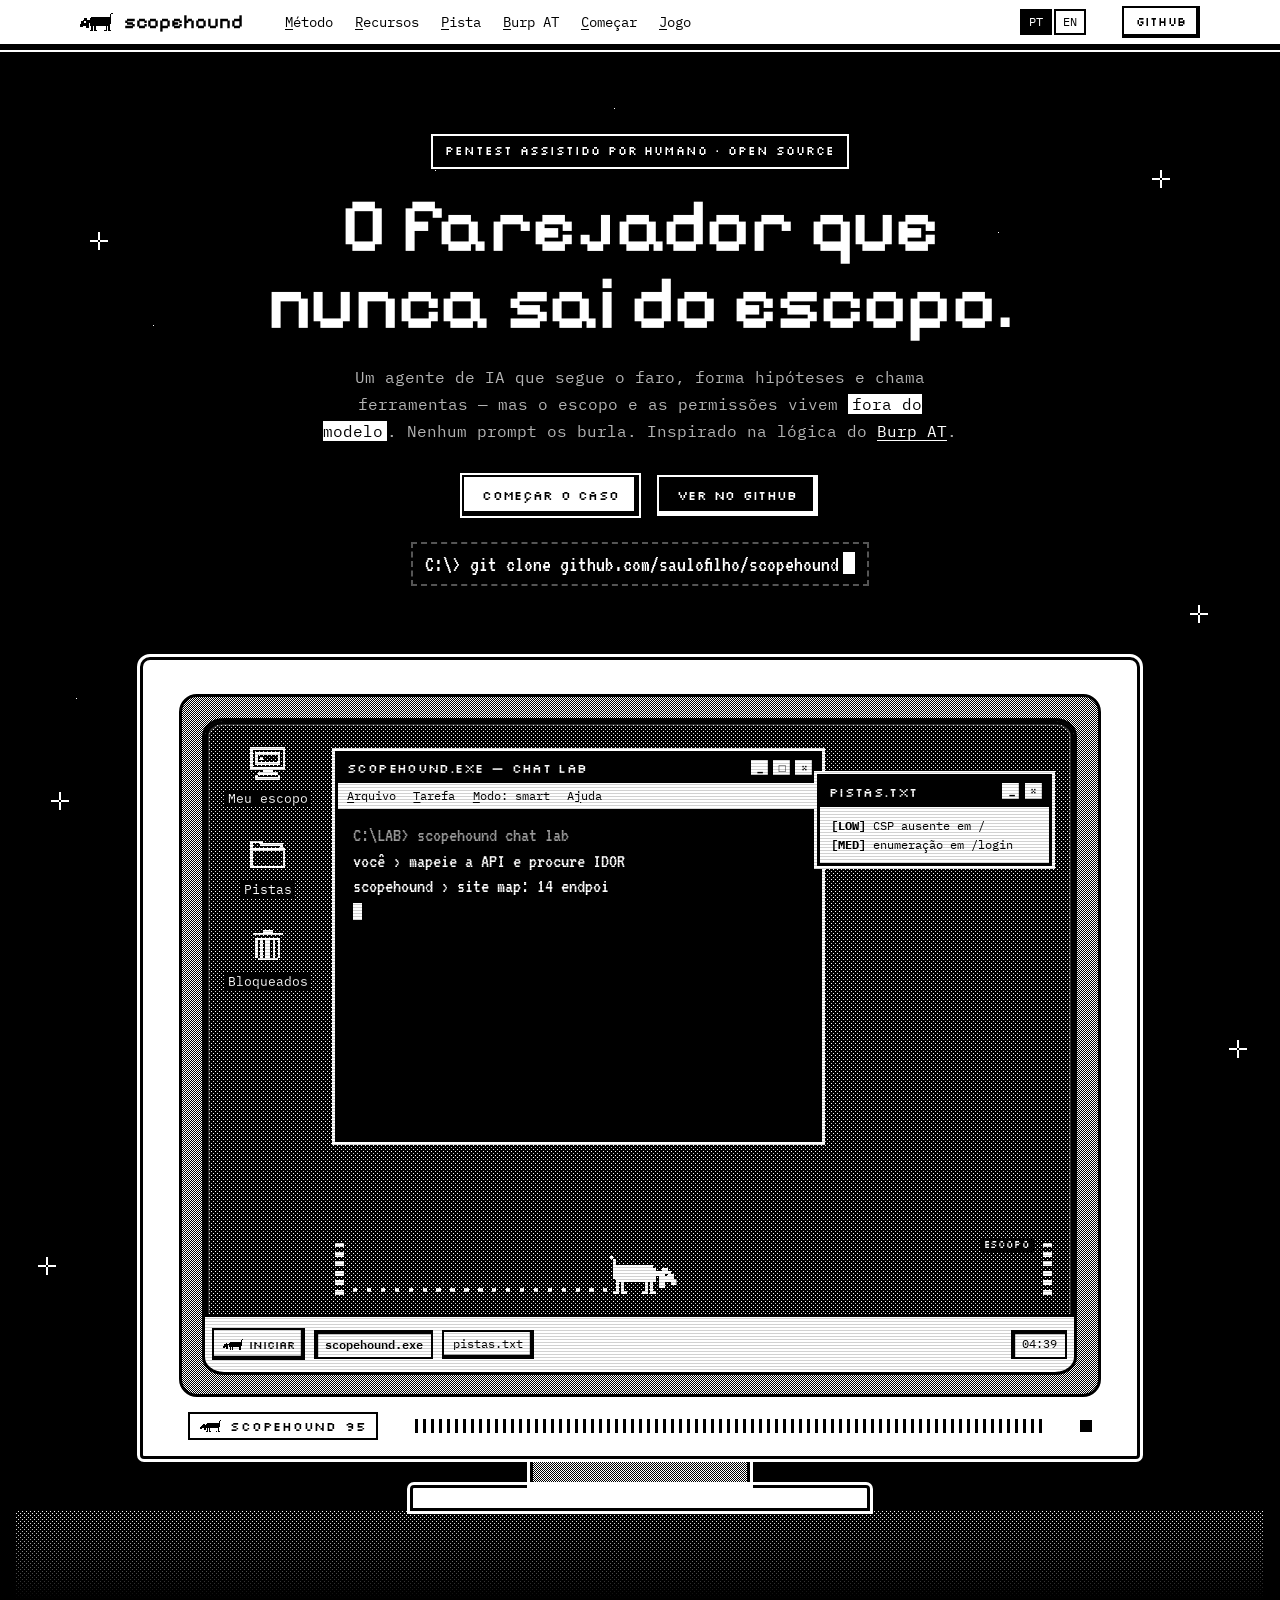
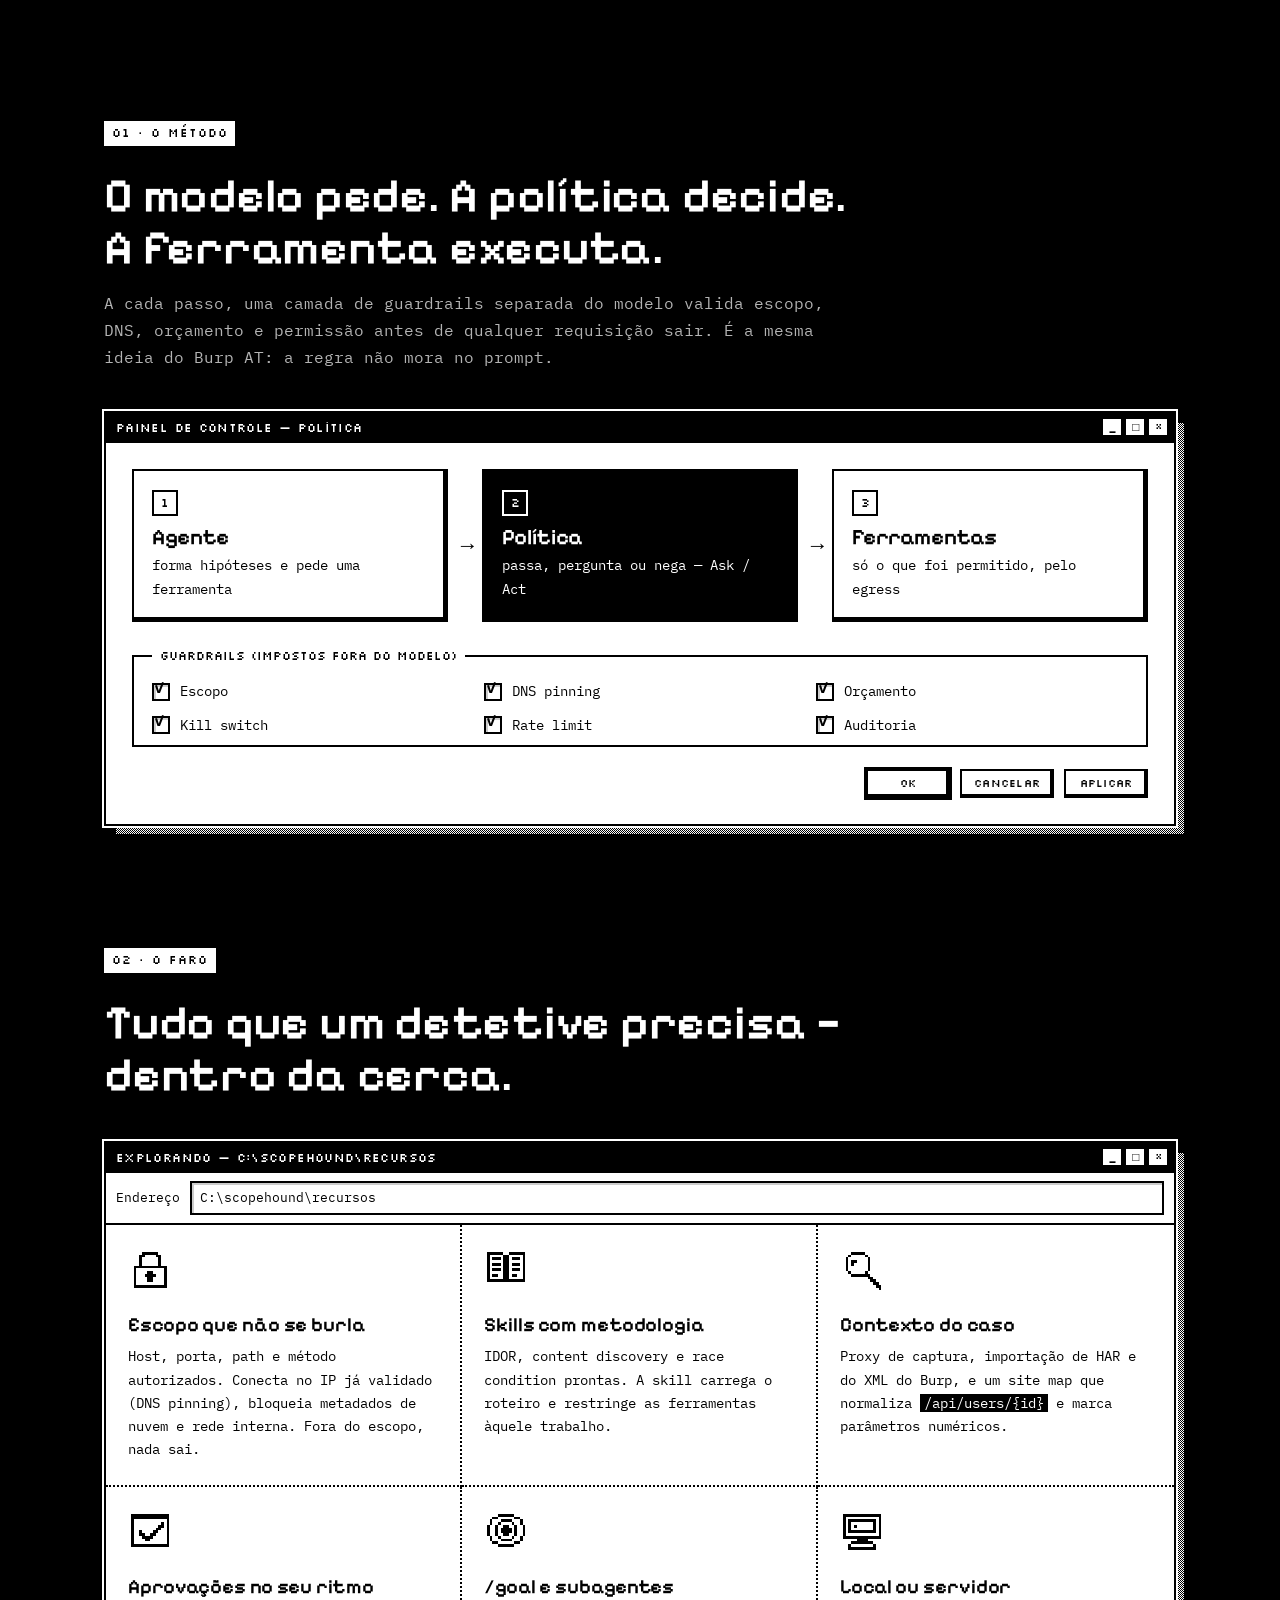
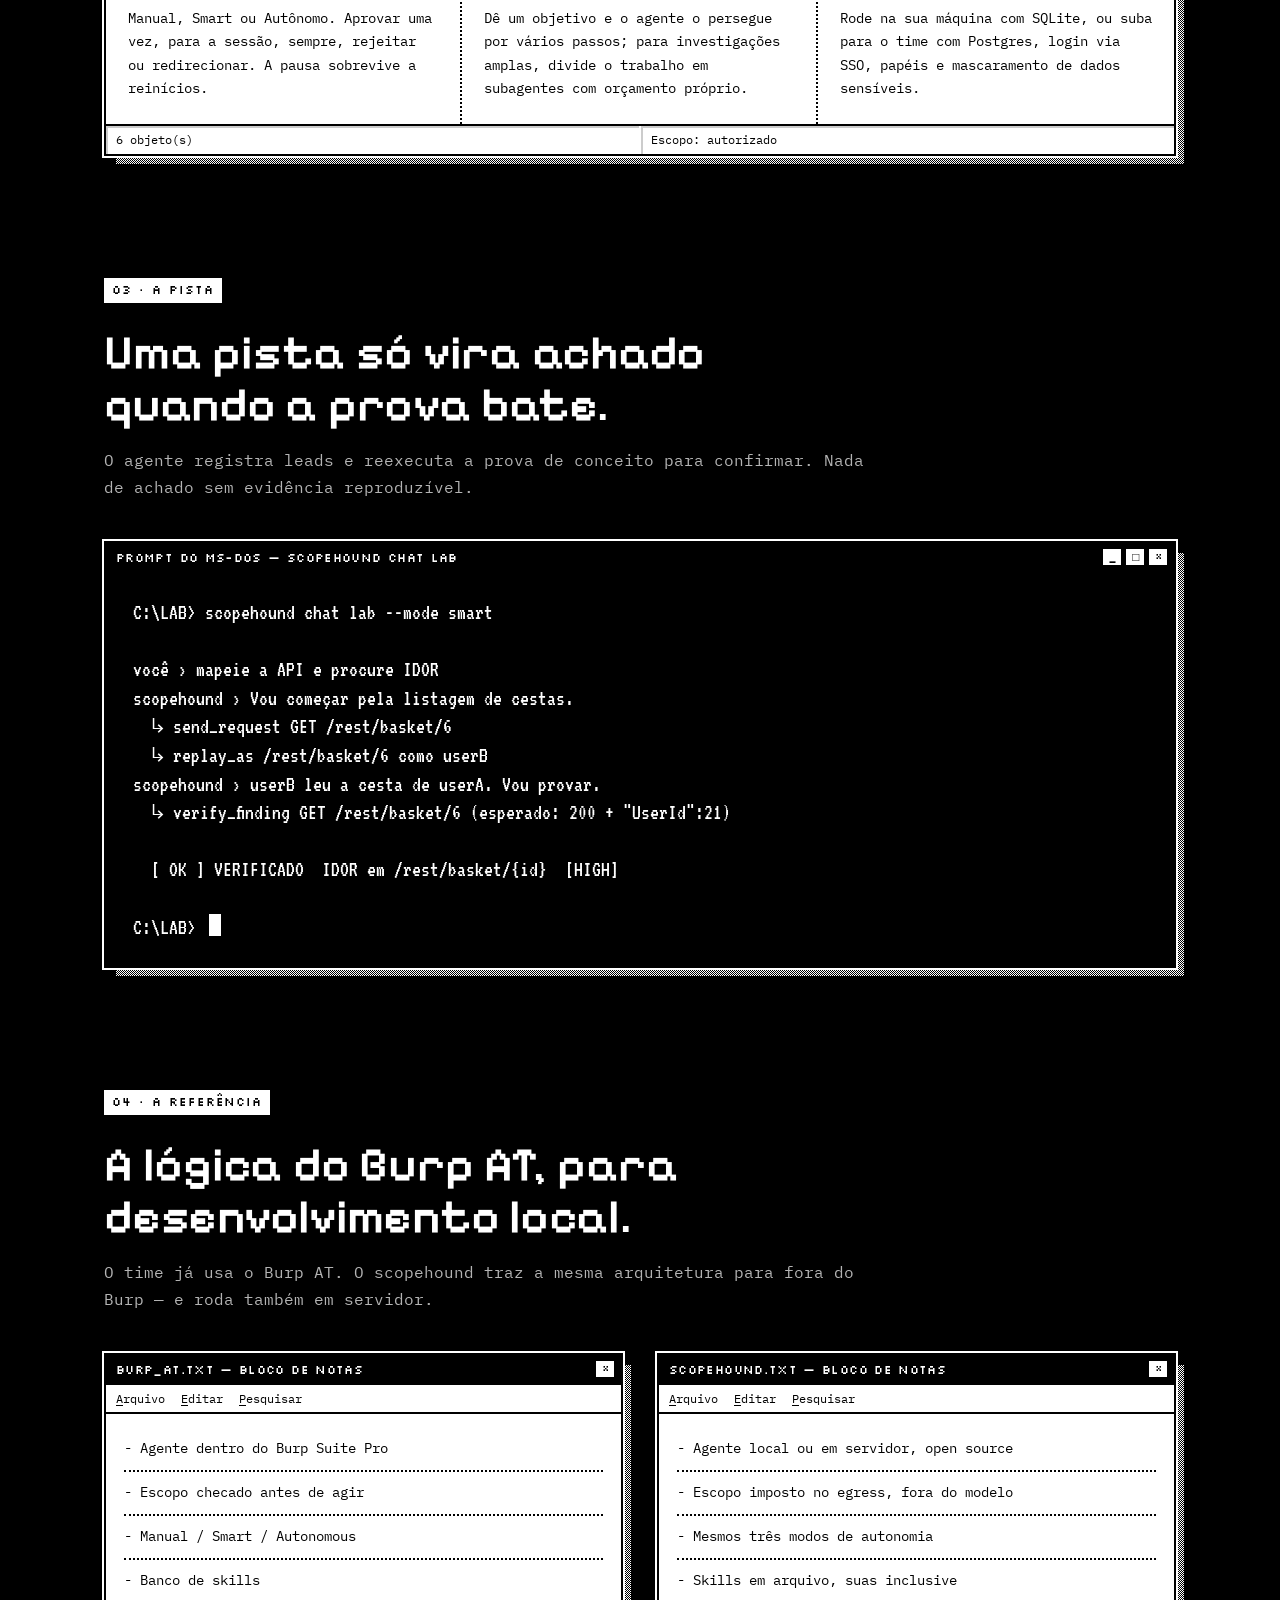
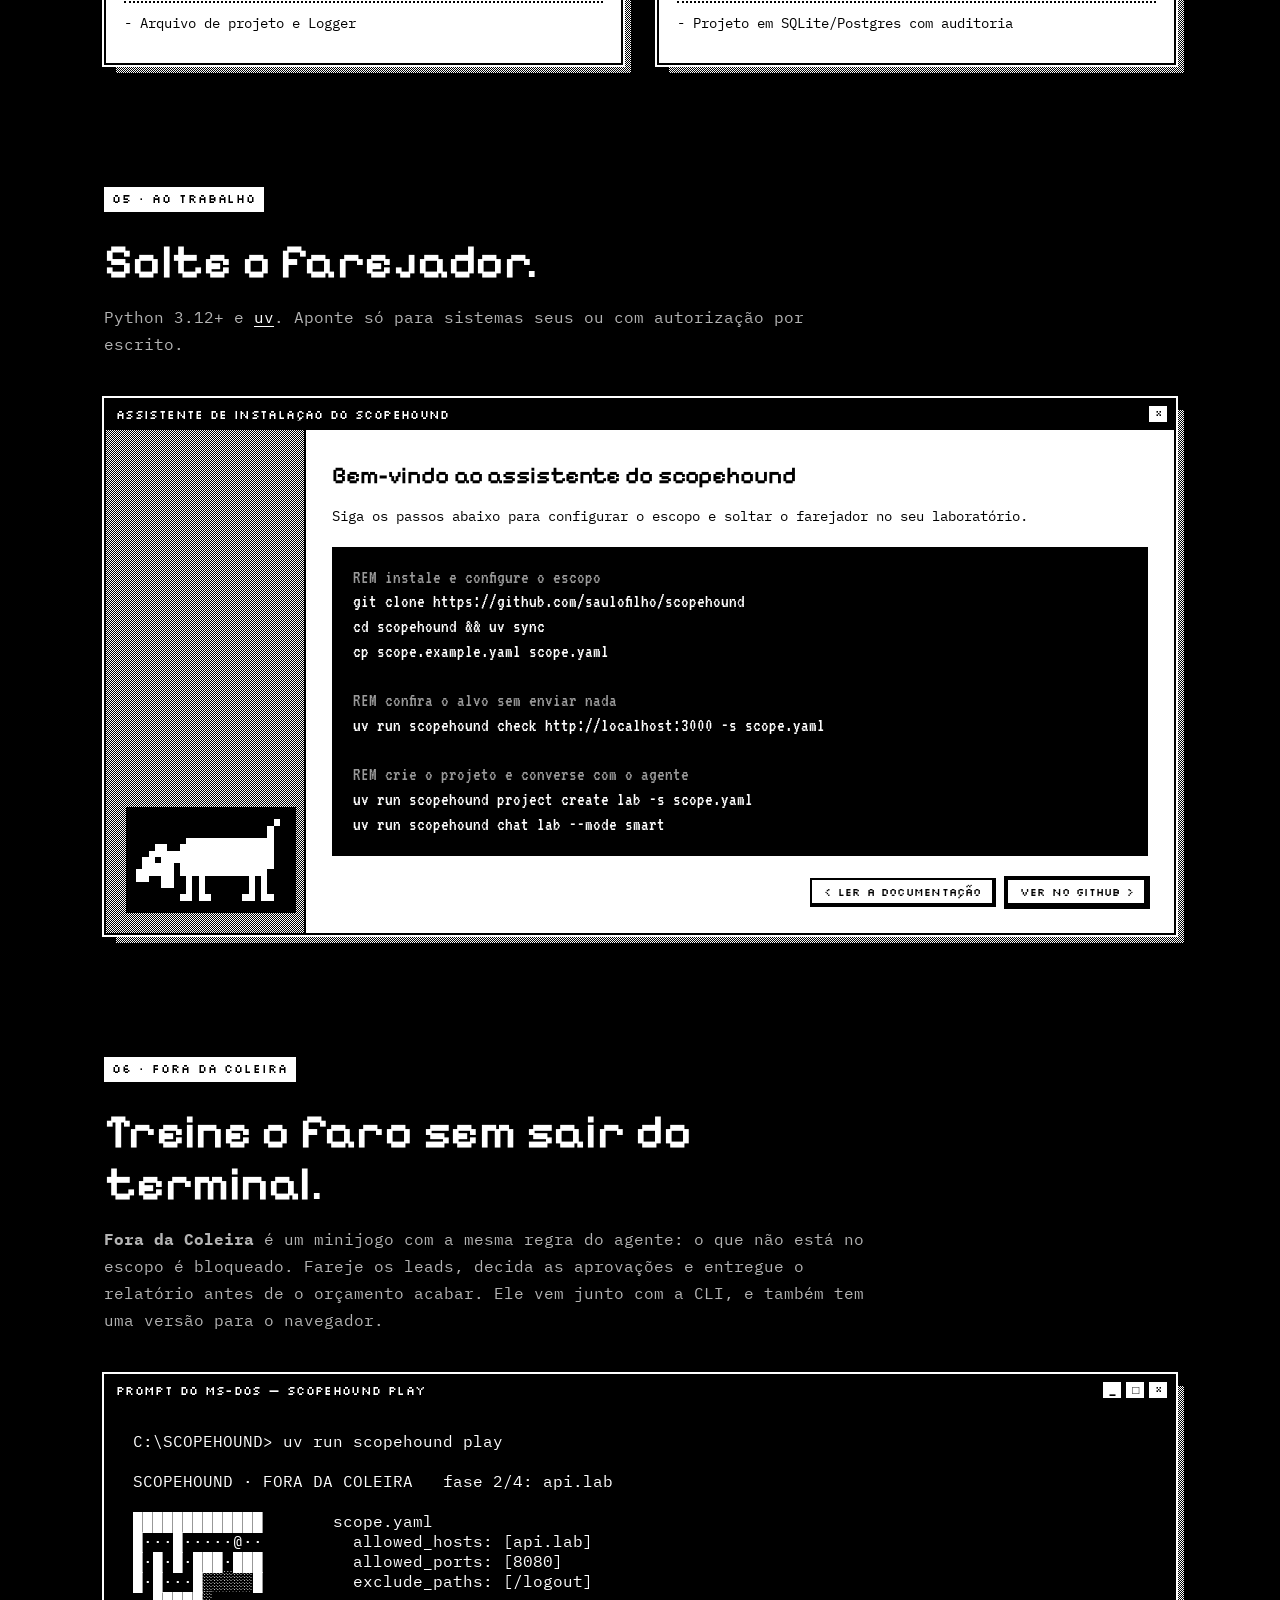
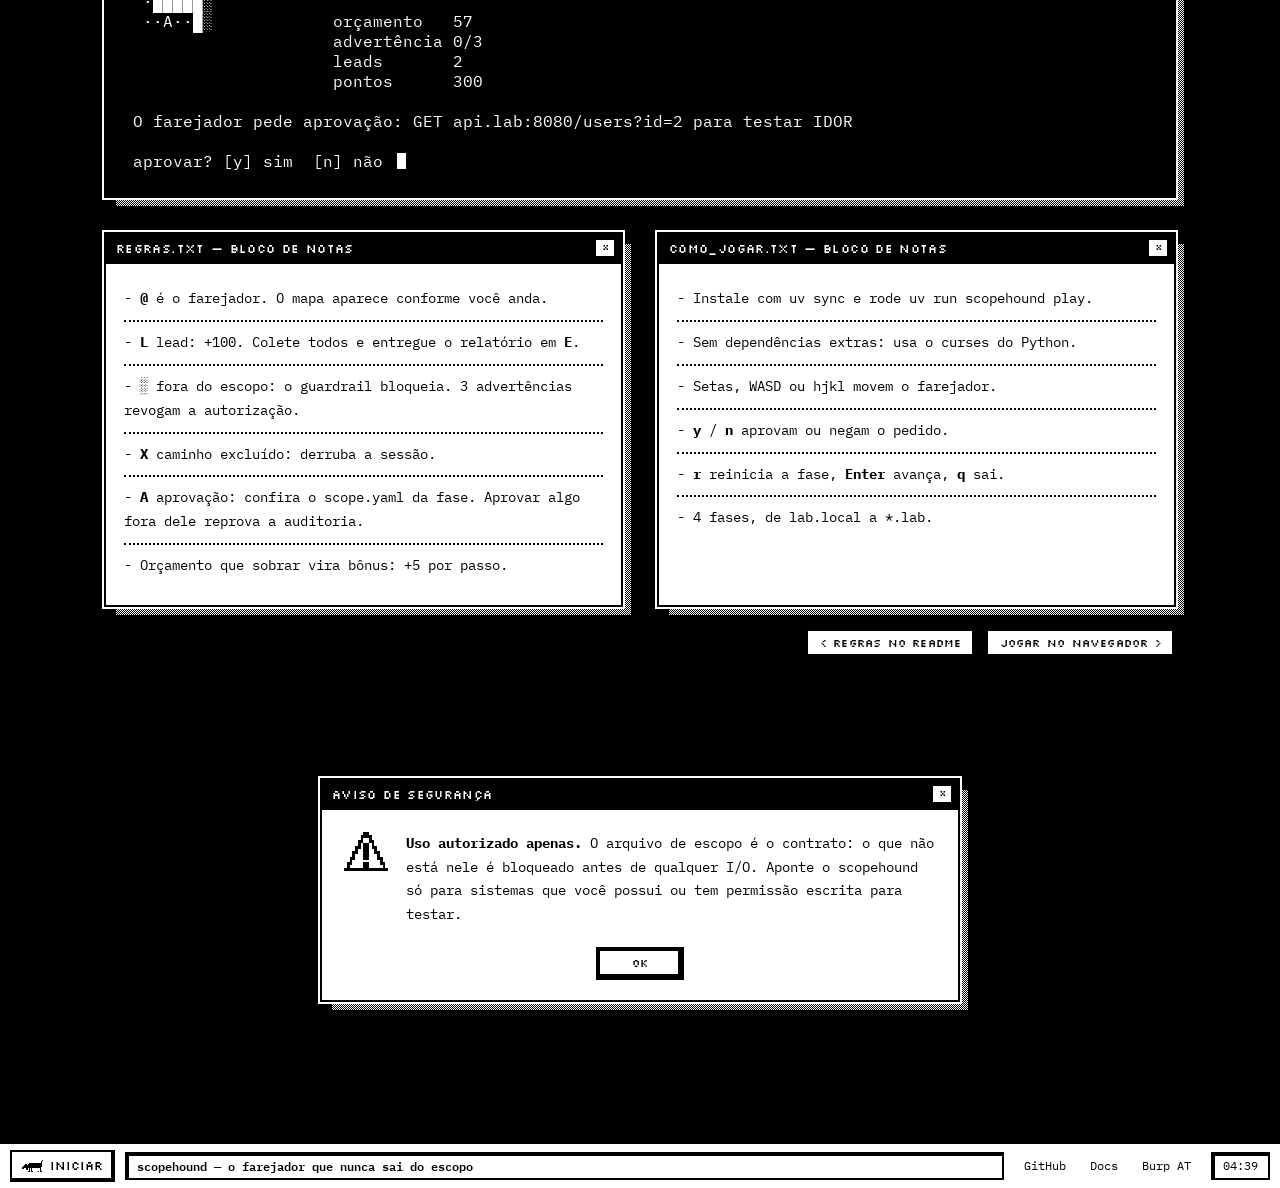
<file: docs/index.html>
<!doctype html>
<html lang="pt-BR">
<head>
<meta charset="utf-8" />
<meta name="viewport" content="width=device-width, initial-scale=1" />
<title>scopehound — o farejador que nunca sai do escopo</title>
<meta name="description" content="Agente de IA para pentest assistido por humano, inspirado na lógica do Burp AT. Escopo e permissões vivem fora do modelo — nenhum prompt os burla. Roda local ou em servidor." />
<link rel="icon" href="favicon.svg" type="image/svg+xml" />
<meta property="og:type" content="website" />
<meta property="og:title" content="scopehound — o farejador que nunca sai do escopo" />
<meta property="og:description" content="Agente de IA para pentest assistido por humano. O escopo e as permissões vivem fora do modelo." />
<meta property="og:image" content="https://saulofilho.github.io/scopehound/og.png" />
<meta property="og:url" content="https://saulofilho.github.io/scopehound/" />
<meta name="twitter:card" content="summary_large_image" />
<link rel="preconnect" href="https://fonts.googleapis.com" />
<link rel="preconnect" href="https://fonts.gstatic.com" crossorigin />
<link href="https://fonts.googleapis.com/css2?family=IBM+Plex+Mono:wght@400;500;600&family=Pixelify+Sans:wght@400;500;600;700&family=Silkscreen&family=VT323&display=swap" rel="stylesheet" />
<link rel="stylesheet" href="styles.css" />
</head>
<body>
<a class="skip" href="#conteudo">Pular para o conteúdo</a>

<header class="menubar" id="topo">
  <a class="brand" href="#topo" aria-label="scopehound, início">
    <i class="px" data-px="hound" aria-hidden="true"></i>
    <span>scopehound</span>
  </a>
  <nav aria-label="Seções">
    <a href="#metodo"><u>M</u>étodo</a>
    <a href="#recursos"><u>R</u>ecursos</a>
    <a href="#pista"><u>P</u>ista</a>
    <a href="#burp"><u>B</u>urp AT</a>
    <a href="#comecar"><u>C</u>omeçar</a>
    <a href="#jogo"><u>J</u>ogo</a>
  </nav>
  <span class="lang-switch" aria-label="Idioma">
    <strong>PT</strong><a href="en/">EN</a>
  </span>
  <a class="btn95 small" href="https://github.com/saulofilho/scopehound">GitHub</a>
</header>

<main id="conteudo">

  <section class="hero">
    <div class="stars" aria-hidden="true"></div>
    <div class="hero-copy">
      <p class="kicker">Pentest assistido por humano · open source</p>
      <h1>O farejador que nunca sai do escopo.</h1>
      <p class="lede">Um agente de IA que segue o faro, forma hipóteses e chama ferramentas — mas o escopo e as permissões vivem <mark>fora do modelo</mark>. Nenhum prompt os burla. Inspirado na lógica do <a href="https://portswigger.net/burp/burp-at">Burp AT</a>.</p>
      <div class="cta">
        <a class="btn95" href="#comecar">Começar o caso</a>
        <a class="btn95 ghost" href="https://github.com/saulofilho/scopehound">Ver no GitHub</a>
      </div>
      <code class="prompt" data-copy="git clone https://github.com/saulofilho/scopehound" tabindex="0" role="button" aria-label="Copiar comando git clone">C:\&gt; git clone github.com/saulofilho/scopehound<span class="caret"></span></code>
    </div>

    <figure class="monitor" aria-label="Ilustração: um computador antigo rodando o scopehound numa área de trabalho estilo Windows 95">
      <div class="case">
        <div class="bezel">
          <div class="screen">
            <div class="desktop">
              <ul class="icons" aria-hidden="true">
                <li><i class="px" data-px="computer"></i><span>Meu escopo</span></li>
                <li><i class="px" data-px="folder"></i><span>Pistas</span></li>
                <li><i class="px" data-px="bin"></i><span>Bloqueados</span></li>
              </ul>

              <div class="win w-main">
                <div class="title"><span>scopehound.exe — chat lab</span><b class="ctl" aria-hidden="true"><i>_</i><i>□</i><i>×</i></b></div>
                <div class="menu" aria-hidden="true"><span><u>A</u>rquivo</span><span><u>T</u>arefa</span><span><u>M</u>odo: smart</span><span>A<u>j</u>uda</span></div>
                <pre class="term" id="term" aria-live="off"></pre>
              </div>

              <div class="win w-leads">
                <div class="title"><span>pistas.txt</span><b class="ctl" aria-hidden="true"><i>_</i><i>×</i></b></div>
                <ul class="leads" id="leads">
                  <li><b>[LOW]</b> CSP ausente em /</li>
                  <li><b>[MED]</b> enumeração em /login</li>
                </ul>
              </div>

              <div class="win w-dialog" id="dialog" hidden>
                <div class="title"><span>Aprovação necessária</span><b class="ctl" aria-hidden="true"><i>×</i></b></div>
                <div class="dlg-body">
                  <i class="px" data-px="warn" aria-hidden="true"></i>
                  <p>O agente quer executar:<br><code>send_request PUT /api/BasketItems/7</code><br>Impacto: <b>intrusive</b></p>
                </div>
                <div class="dlg-btns">
                  <span class="btn95 tiny default" id="approve">Aprovar</span>
                  <span class="btn95 tiny">Na sessão</span>
                  <span class="btn95 tiny">Rejeitar</span>
                </div>
              </div>

              <div class="yard" aria-hidden="true">
                <span class="fence l"></span>
                <span class="trail" id="trail"></span>
                <i class="px hound" data-px="hound" id="hound"></i>
                <span class="fence r"></span>
                <span class="yard-label">escopo</span>
              </div>
            </div>

            <div class="taskbar" aria-hidden="true">
              <span class="start"><i class="px" data-px="hound"></i>Iniciar</span>
              <span class="task on">scopehound.exe</span>
              <span class="task">pistas.txt</span>
              <span class="tray" id="clock">00:00</span>
            </div>
            <div class="scan" aria-hidden="true"></div>
          </div>
        </div>
        <div class="plate">
          <span class="badge"><i class="px" data-px="hound" aria-hidden="true"></i>SCOPEHOUND 95</span>
          <span class="vents" aria-hidden="true"></span>
          <span class="led" aria-hidden="true"></span>
        </div>
      </div>
      <div class="neck" aria-hidden="true"></div>
      <div class="base" aria-hidden="true"></div>
    </figure>
    <div class="ground" aria-hidden="true"></div>
  </section>

  <section class="sec" id="metodo">
    <header class="sec-head">
      <p class="kicker">01 · o método</p>
      <h2>O modelo pede. A política decide. A ferramenta executa.</h2>
      <p>A cada passo, uma camada de guardrails separada do modelo valida escopo, DNS, orçamento e permissão antes de qualquer requisição sair. É a mesma ideia do Burp AT: a regra não mora no prompt.</p>
    </header>
    <div class="win big">
      <div class="title"><span>Painel de controle — Política</span><b class="ctl" aria-hidden="true"><i>_</i><i>□</i><i>×</i></b></div>
      <div class="pane">
        <ol class="flow">
          <li><span class="step">1</span><strong>Agente</strong><p>forma hipóteses e pede uma ferramenta</p></li>
          <li class="mid"><span class="step">2</span><strong>Política</strong><p>passa, pergunta ou nega — Ask / Act</p></li>
          <li><span class="step">3</span><strong>Ferramentas</strong><p>só o que foi permitido, pelo egress</p></li>
        </ol>
        <fieldset class="group">
          <legend>Guardrails (impostos fora do modelo)</legend>
          <ul class="checks">
            <li><span class="cb" aria-hidden="true"></span>Escopo</li>
            <li><span class="cb" aria-hidden="true"></span>DNS pinning</li>
            <li><span class="cb" aria-hidden="true"></span>Orçamento</li>
            <li><span class="cb" aria-hidden="true"></span>Kill switch</li>
            <li><span class="cb" aria-hidden="true"></span>Rate limit</li>
            <li><span class="cb" aria-hidden="true"></span>Auditoria</li>
          </ul>
        </fieldset>
        <div class="pane-btns"><span class="btn95 tiny default">OK</span><span class="btn95 tiny">Cancelar</span><span class="btn95 tiny">Aplicar</span></div>
      </div>
    </div>
  </section>

  <section class="sec" id="recursos">
    <header class="sec-head">
      <p class="kicker">02 · o faro</p>
      <h2>Tudo que um detetive precisa — dentro da cerca.</h2>
    </header>
    <div class="win big">
      <div class="title"><span>Explorando — C:\scopehound\recursos</span><b class="ctl" aria-hidden="true"><i>_</i><i>□</i><i>×</i></b></div>
      <div class="address"><span>Endereço</span><code>C:\scopehound\recursos</code></div>
      <div class="files">
        <article><i class="px" data-px="lock" aria-hidden="true"></i><h3>Escopo que não se burla</h3><p>Host, porta, path e método autorizados. Conecta no IP já validado (DNS pinning), bloqueia metadados de nuvem e rede interna. Fora do escopo, nada sai.</p></article>
        <article><i class="px" data-px="book" aria-hidden="true"></i><h3>Skills com metodologia</h3><p>IDOR, content discovery e race condition prontas. A skill carrega o roteiro e restringe as ferramentas àquele trabalho.</p></article>
        <article><i class="px" data-px="lens" aria-hidden="true"></i><h3>Contexto do caso</h3><p>Proxy de captura, importação de HAR e do XML do Burp, e um site map que normaliza <code>/api/users/{id}</code> e marca parâmetros numéricos.</p></article>
        <article><i class="px" data-px="check" aria-hidden="true"></i><h3>Aprovações no seu ritmo</h3><p>Manual, Smart ou Autônomo. Aprovar uma vez, para a sessão, sempre, rejeitar ou redirecionar. A pausa sobrevive a reinícios.</p></article>
        <article><i class="px" data-px="target" aria-hidden="true"></i><h3>/goal e subagentes</h3><p>Dê um objetivo e o agente o persegue por vários passos; para investigações amplas, divide o trabalho em subagentes com orçamento próprio.</p></article>
        <article><i class="px" data-px="computer" aria-hidden="true"></i><h3>Local ou servidor</h3><p>Rode na sua máquina com SQLite, ou suba para o time com Postgres, login via SSO, papéis e mascaramento de dados sensíveis.</p></article>
      </div>
      <div class="status"><span>6 objeto(s)</span><span>Escopo: autorizado</span></div>
    </div>
  </section>

  <section class="sec" id="pista">
    <header class="sec-head">
      <p class="kicker">03 · a pista</p>
      <h2>Uma pista só vira achado quando a prova bate.</h2>
      <p>O agente registra leads e reexecuta a prova de conceito para confirmar. Nada de achado sem evidência reproduzível.</p>
    </header>
    <div class="win big">
      <div class="title"><span>Prompt do MS-DOS — scopehound chat lab</span><b class="ctl" aria-hidden="true"><i>_</i><i>□</i><i>×</i></b></div>
      <pre class="dos" role="img" aria-label="Transcrição de uma sessão do scopehound">C:\LAB&gt; scopehound chat lab --mode smart

você › mapeie a API e procure IDOR
scopehound › Vou começar pela listagem de cestas.
  ↳ send_request GET /rest/basket/6
  ↳ replay_as /rest/basket/6 como userB
scopehound › userB leu a cesta de userA. Vou provar.
  ↳ verify_finding GET /rest/basket/6 (esperado: 200 + "UserId":21)

  [ OK ] VERIFICADO  IDOR em /rest/basket/{id}  [HIGH]

C:\LAB&gt; <span class="caret"></span></pre>
    </div>
  </section>

  <section class="sec" id="burp">
    <header class="sec-head">
      <p class="kicker">04 · a referência</p>
      <h2>A lógica do Burp AT, para desenvolvimento local.</h2>
      <p>O time já usa o Burp AT. O scopehound traz a mesma arquitetura para fora do Burp — e roda também em servidor.</p>
    </header>
    <div class="pair">
      <div class="win">
        <div class="title"><span>burp_at.txt — Bloco de notas</span><b class="ctl" aria-hidden="true"><i>×</i></b></div>
        <div class="menu" aria-hidden="true"><span><u>A</u>rquivo</span><span><u>E</u>ditar</span><span><u>P</u>esquisar</span></div>
        <ul class="note">
          <li>Agente dentro do Burp Suite Pro</li>
          <li>Escopo checado antes de agir</li>
          <li>Manual / Smart / Autonomous</li>
          <li>Banco de skills</li>
          <li>Arquivo de projeto e Logger</li>
        </ul>
      </div>
      <div class="win">
        <div class="title"><span>scopehound.txt — Bloco de notas</span><b class="ctl" aria-hidden="true"><i>×</i></b></div>
        <div class="menu" aria-hidden="true"><span><u>A</u>rquivo</span><span><u>E</u>ditar</span><span><u>P</u>esquisar</span></div>
        <ul class="note">
          <li>Agente local ou em servidor, open source</li>
          <li>Escopo imposto no egress, fora do modelo</li>
          <li>Mesmos três modos de autonomia</li>
          <li>Skills em arquivo, suas inclusive</li>
          <li>Projeto em SQLite/Postgres com auditoria</li>
        </ul>
      </div>
    </div>
  </section>

  <section class="sec" id="comecar">
    <header class="sec-head">
      <p class="kicker">05 · ao trabalho</p>
      <h2>Solte o farejador.</h2>
      <p>Python 3.12+ e <a href="https://docs.astral.sh/uv/">uv</a>. Aponte só para sistemas seus ou com autorização por escrito.</p>
    </header>
    <div class="win big wizard">
      <div class="title"><span>Assistente de instalação do scopehound</span><b class="ctl" aria-hidden="true"><i>×</i></b></div>
      <div class="wiz">
        <div class="wiz-side" aria-hidden="true"><i class="px" data-px="hound"></i></div>
        <div class="wiz-main">
          <h3>Bem-vindo ao assistente do scopehound</h3>
          <p>Siga os passos abaixo para configurar o escopo e soltar o farejador no seu laboratório.</p>
          <pre class="dos small"><span class="c">REM instale e configure o escopo</span>
git clone https://github.com/saulofilho/scopehound
cd scopehound &amp;&amp; uv sync
cp scope.example.yaml scope.yaml

<span class="c">REM confira o alvo sem enviar nada</span>
uv run scopehound check http://localhost:3000 -s scope.yaml

<span class="c">REM crie o projeto e converse com o agente</span>
uv run scopehound project create lab -s scope.yaml
uv run scopehound chat lab --mode smart</pre>
          <div class="pane-btns">
            <a class="btn95 tiny" href="https://github.com/saulofilho/scopehound#readme">&lt; Ler a documentação</a>
            <a class="btn95 tiny default" href="https://github.com/saulofilho/scopehound">Ver no GitHub &gt;</a>
          </div>
        </div>
      </div>
    </div>
  </section>

  <section class="sec" id="jogo">
    <header class="sec-head">
      <p class="kicker">06 · fora da coleira</p>
      <h2>Treine o faro sem sair do terminal.</h2>
      <p><b>Fora da Coleira</b> é um minijogo com a mesma regra do agente: o que não está no escopo é bloqueado. Fareje os leads, decida as aprovações e entregue o relatório antes de o orçamento acabar. Ele vem junto com a CLI, e também tem uma versão para o navegador.</p>
    </header>
    <div class="win big">
      <div class="title"><span>Prompt do MS-DOS — scopehound play</span><b class="ctl" aria-hidden="true"><i>_</i><i>□</i><i>×</i></b></div>
      <pre class="dos game" role="img" aria-label="Tela do jogo Fora da Coleira no terminal: o farejador pede aprovação para uma ação">C:\SCOPEHOUND&gt; uv run scopehound play

SCOPEHOUND · FORA DA COLEIRA   fase 2/4: api.lab

█████████████       scope.yaml
█···█·····@··         allowed_hosts: [api.lab]
█·█·█·███·███         allowed_ports: [8080]
█·█···█░░░░░█         exclude_paths: [/logout]
 ·█████░
 ··A··█░            orçamento   57
                    advertência 0/3
                    leads       2
                    pontos      300

O farejador pede aprovação: GET api.lab:8080/users?id=2 para testar IDOR

aprovar? [y] sim  [n] não <span class="caret"></span></pre>
    </div>
    <div class="pair">
      <div class="win">
        <div class="title"><span>regras.txt — Bloco de notas</span><b class="ctl" aria-hidden="true"><i>×</i></b></div>
        <ul class="note">
          <li><b>@</b> é o farejador. O mapa aparece conforme você anda.</li>
          <li><b>L</b> lead: +100. Colete todos e entregue o relatório em <b>E</b>.</li>
          <li><b>░</b> fora do escopo: o guardrail bloqueia. 3 advertências revogam a autorização.</li>
          <li><b>X</b> caminho excluído: derruba a sessão.</li>
          <li><b>A</b> aprovação: confira o <code>scope.yaml</code> da fase. Aprovar algo fora dele reprova a auditoria.</li>
          <li>Orçamento que sobrar vira bônus: +5 por passo.</li>
        </ul>
      </div>
      <div class="win">
        <div class="title"><span>como_jogar.txt — Bloco de notas</span><b class="ctl" aria-hidden="true"><i>×</i></b></div>
        <ul class="note">
          <li>Instale com <code>uv sync</code> e rode <code>uv run scopehound play</code>.</li>
          <li>Sem dependências extras: usa o <code>curses</code> do Python.</li>
          <li>Setas, WASD ou hjkl movem o farejador.</li>
          <li><b>y</b> / <b>n</b> aprovam ou negam o pedido.</li>
          <li><b>r</b> reinicia a fase, <b>Enter</b> avança, <b>q</b> sai.</li>
          <li>4 fases, de <code>lab.local</code> a <code>*.lab</code>.</li>
        </ul>
      </div>
    </div>
    <div class="pane-btns">
      <a class="btn95 tiny" href="https://github.com/saulofilho/scopehound#minijogo-fora-da-coleira">&lt; Regras no README</a>
      <a class="btn95 tiny default" href="game/">Jogar no navegador &gt;</a>
    </div>
  </section>

  <section class="sec">
    <div class="win alert" role="note">
      <div class="title"><span>Aviso de segurança</span><b class="ctl" aria-hidden="true"><i>×</i></b></div>
      <div class="dlg-body">
        <i class="px" data-px="warn" aria-hidden="true"></i>
        <p><b>Uso autorizado apenas.</b> O arquivo de escopo é o contrato: o que não está nele é bloqueado antes de qualquer I/O. Aponte o scopehound só para sistemas que você possui ou tem permissão escrita para testar.</p>
      </div>
      <div class="dlg-btns"><a class="btn95 tiny default" href="#comecar">OK</a></div>
    </div>
  </section>

</main>

<footer class="taskbar foot">
  <a class="start" href="#topo"><i class="px" data-px="hound" aria-hidden="true"></i>Iniciar</a>
  <span class="task on">scopehound — o farejador que nunca sai do escopo</span>
  <nav class="foot-links" aria-label="Links">
    <a href="https://github.com/saulofilho/scopehound">GitHub</a>
    <a href="https://github.com/saulofilho/scopehound#readme">Docs</a>
    <a href="https://portswigger.net/burp/burp-at">Burp AT</a>
  </nav>
  <span class="tray" id="clock2">00:00</span>
</footer>

<script src="app.js"></script>
</body>
</html>
</file>
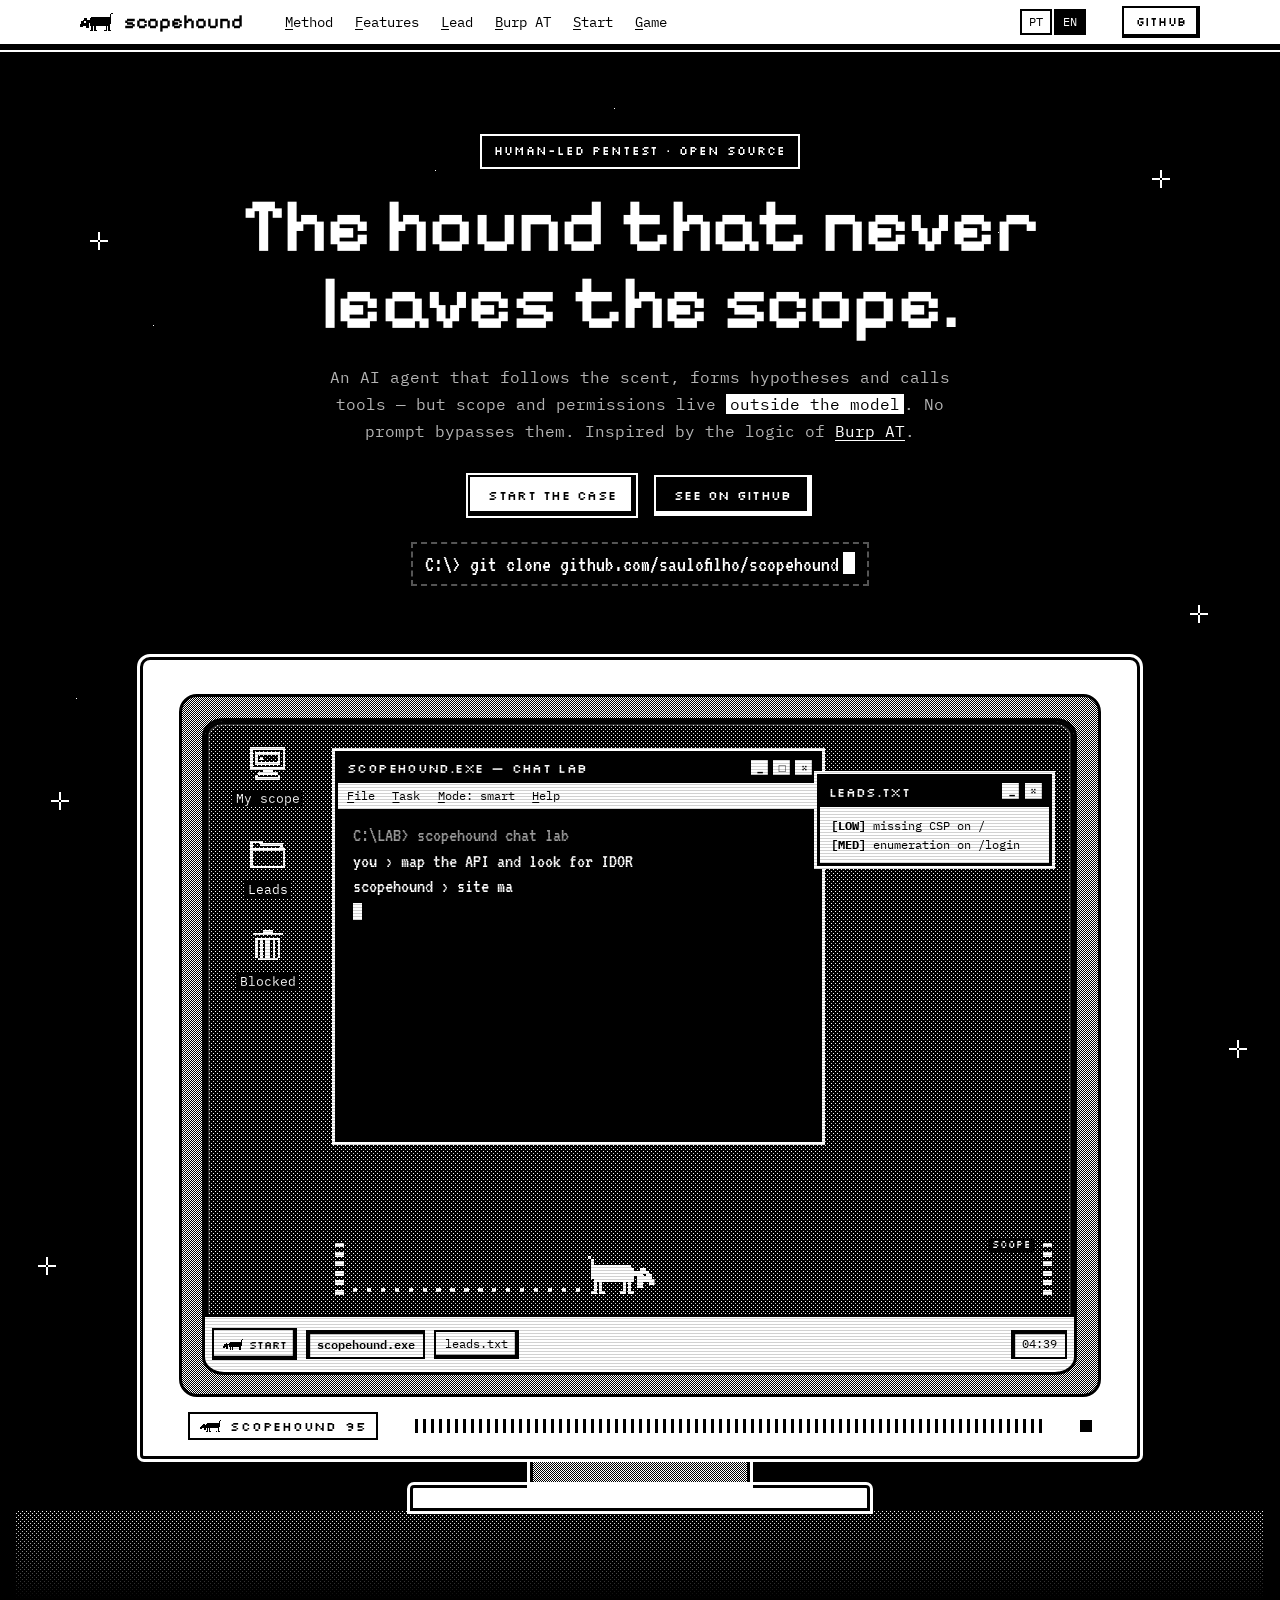
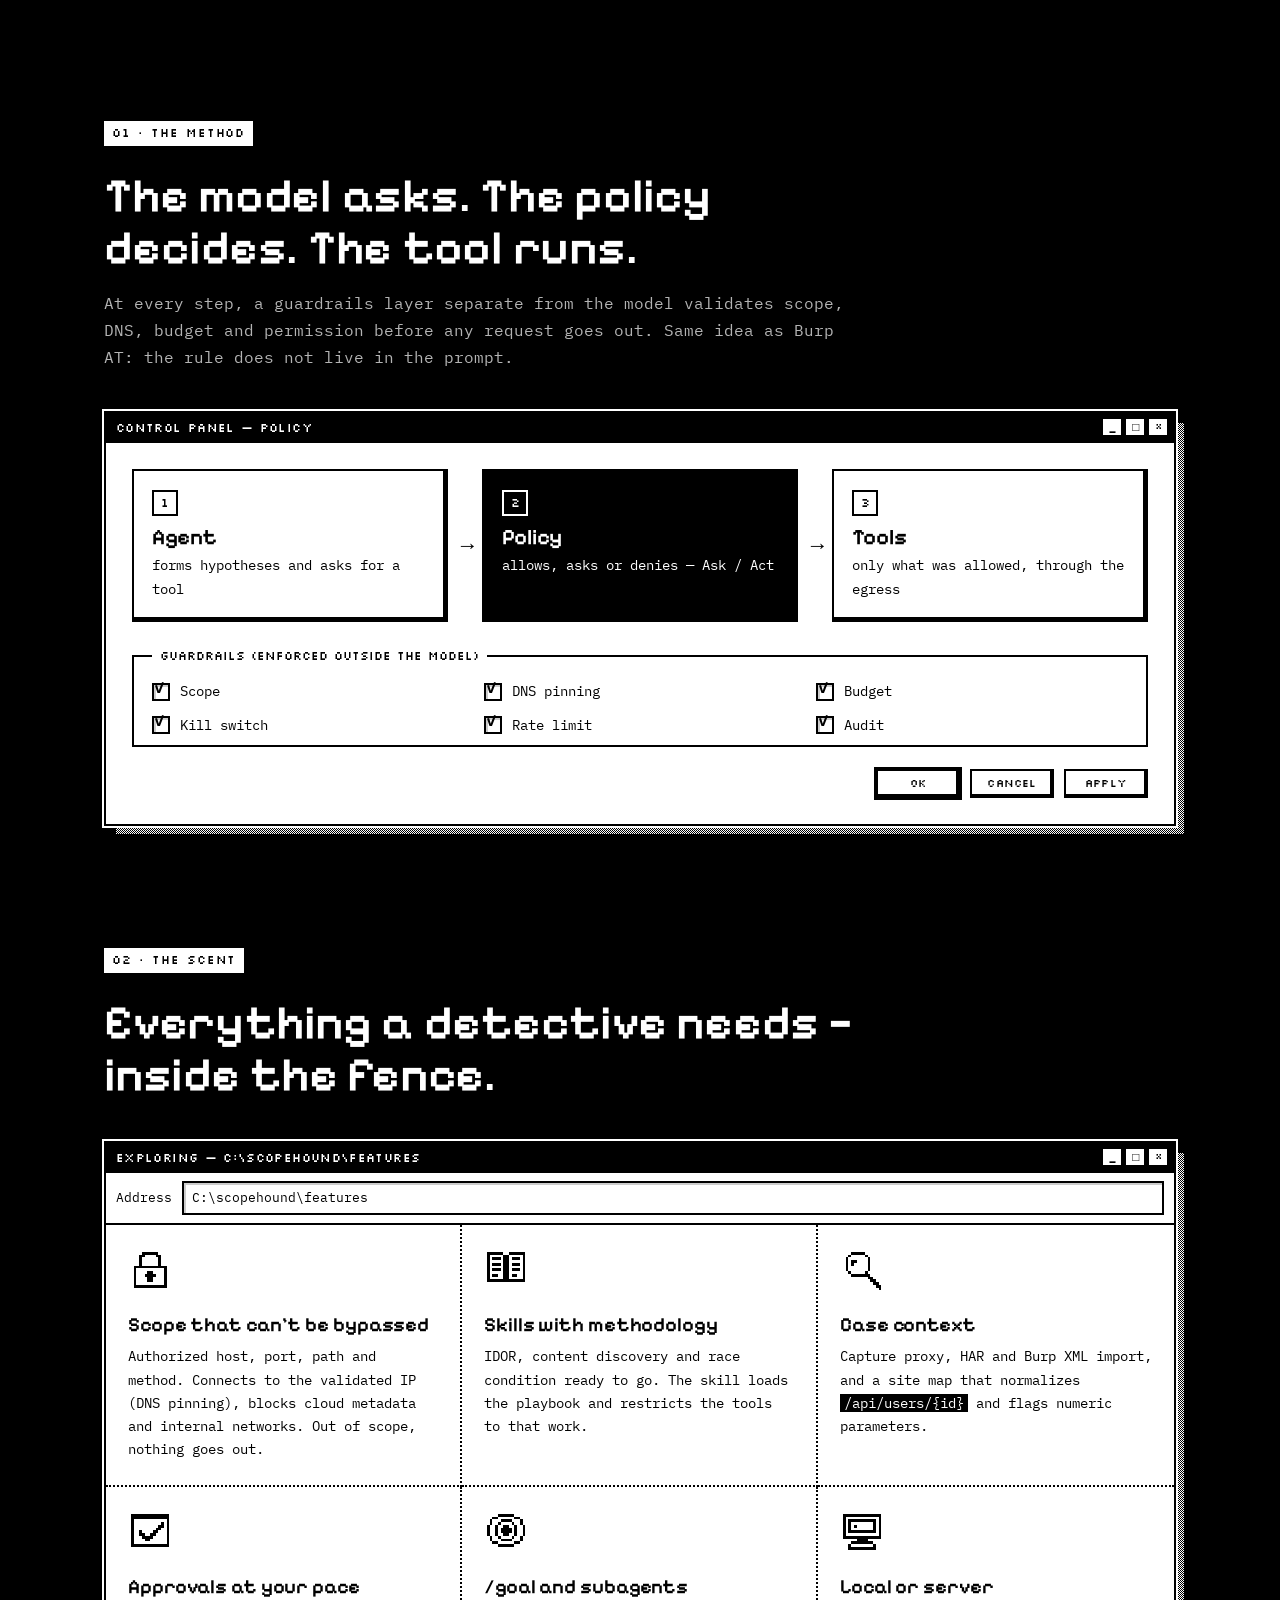
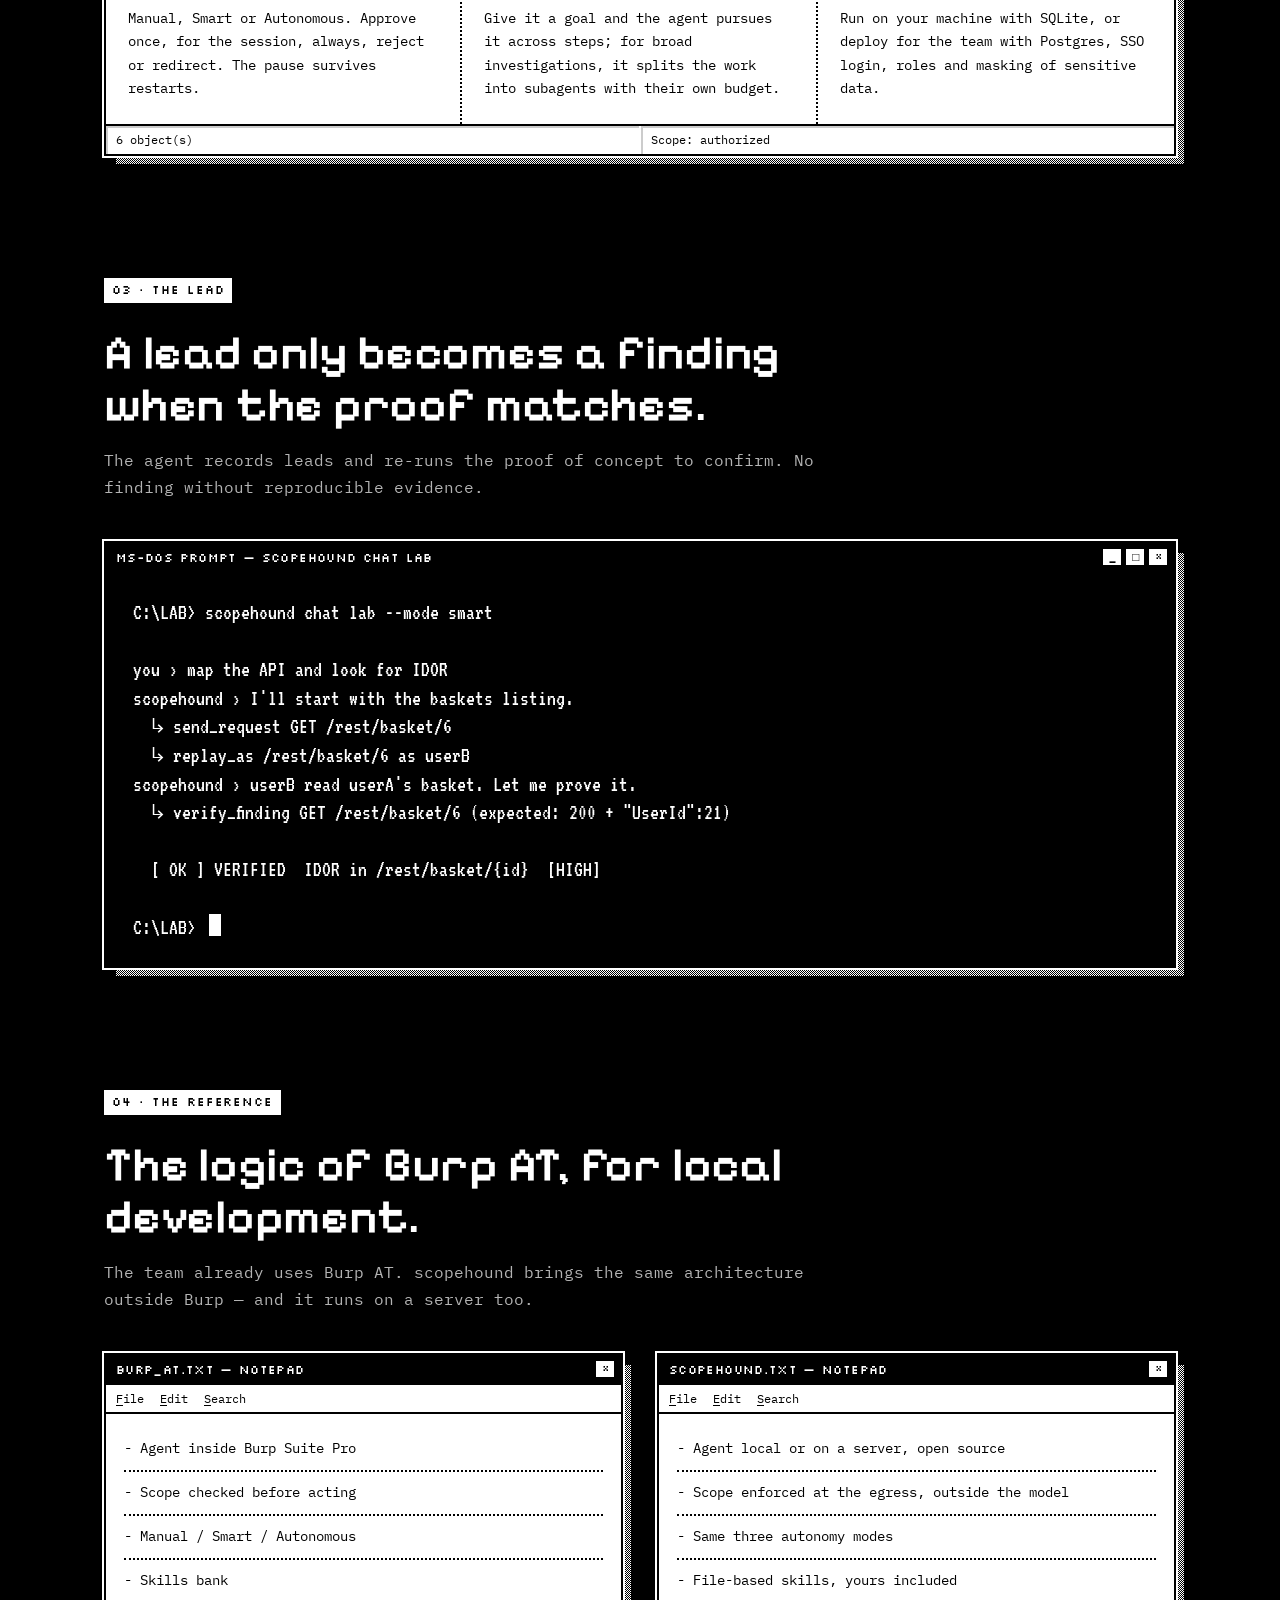
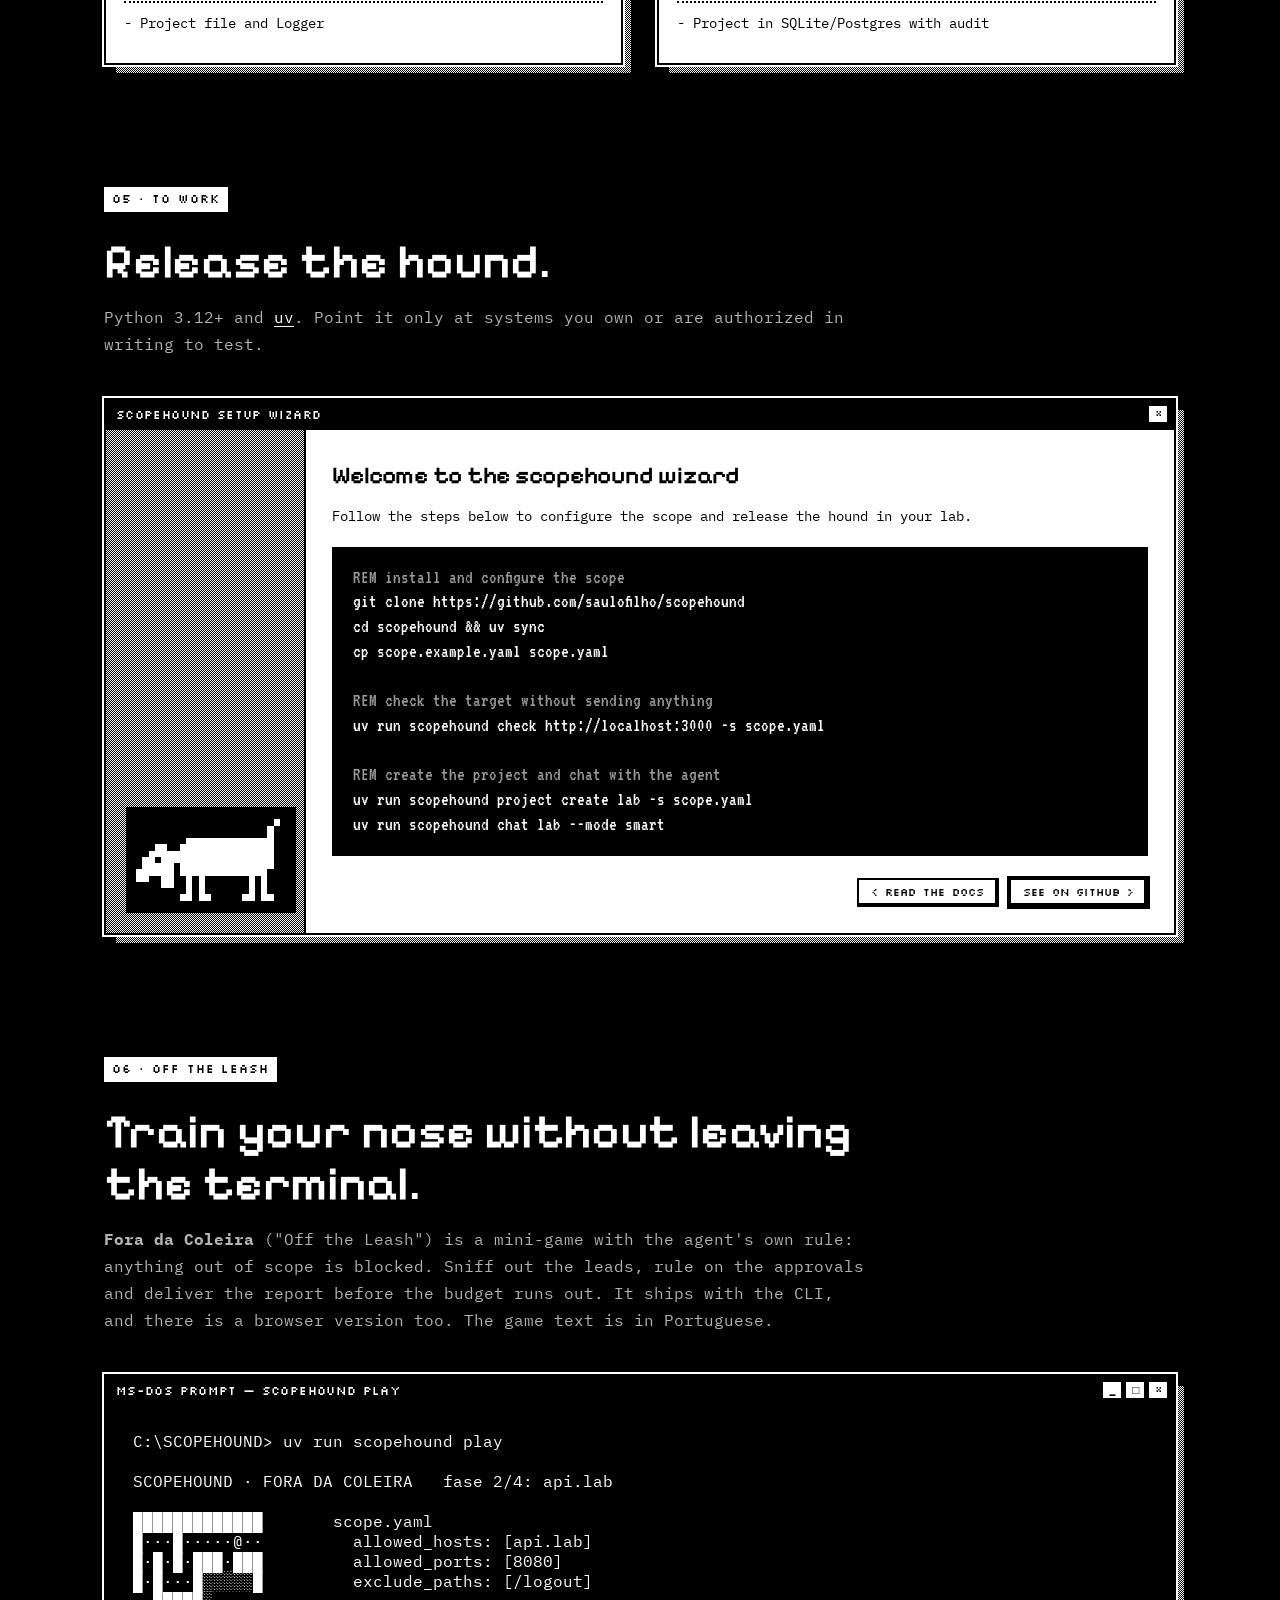
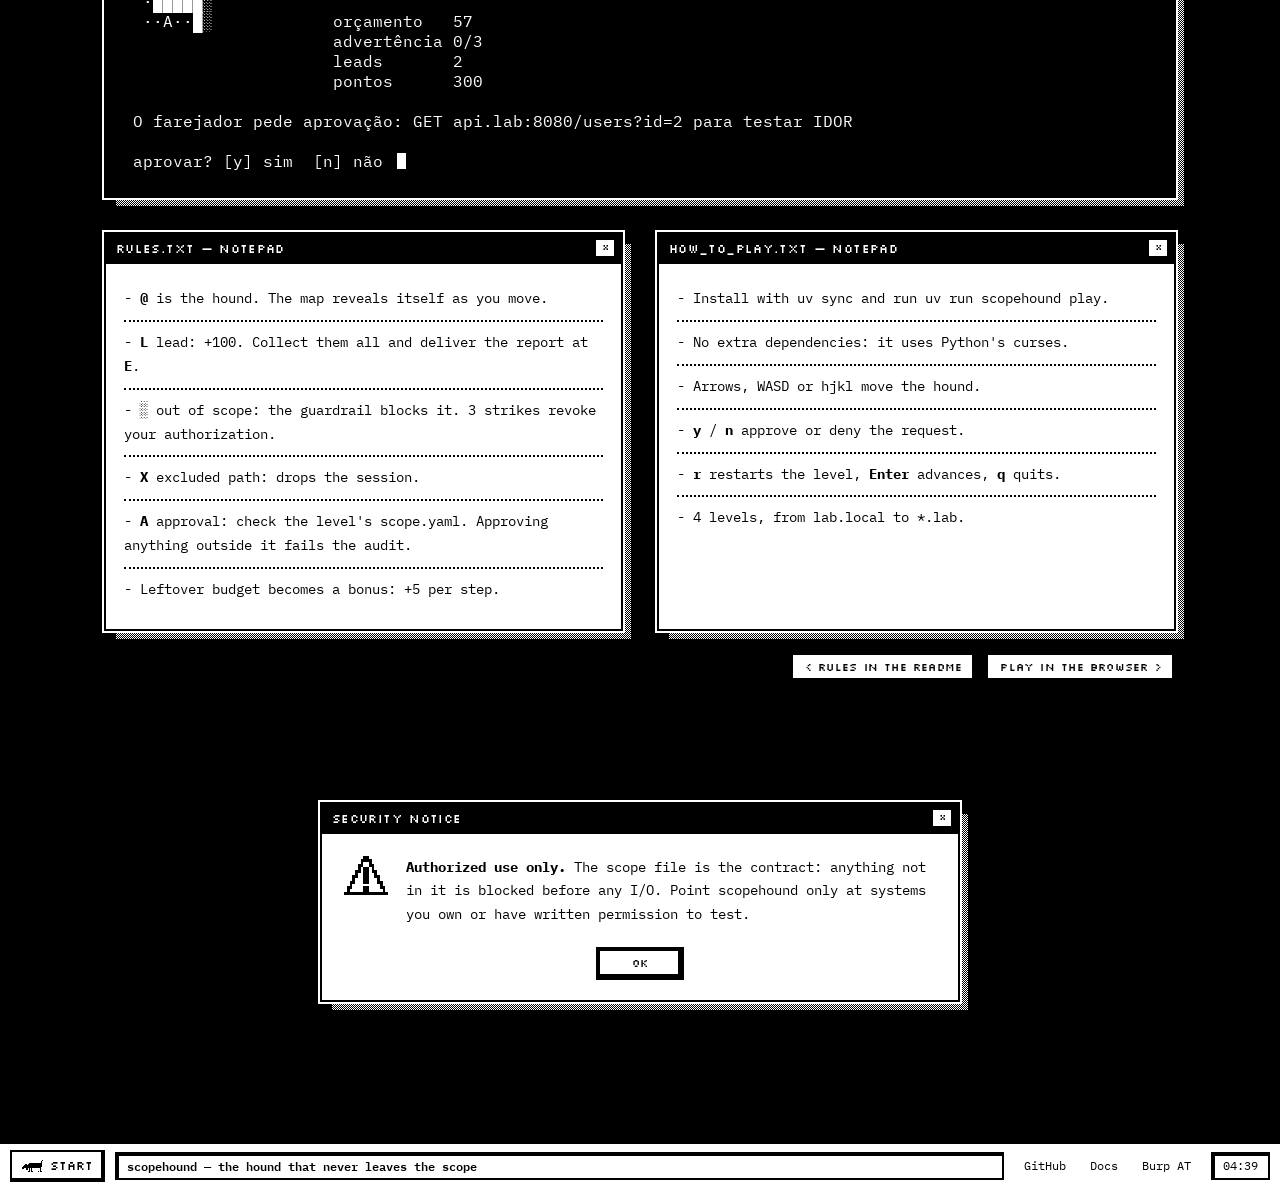
<file: docs/en/index.html>
<!doctype html>
<html lang="en">
<head>
<meta charset="utf-8" />
<meta name="viewport" content="width=device-width, initial-scale=1" />
<title>scopehound — the hound that never leaves the scope</title>
<meta name="description" content="A human-led pentest AI agent, inspired by the logic of Burp AT. Scope and permissions live outside the model — no prompt bypasses them. Runs local or on a server." />
<link rel="icon" href="../favicon.svg" type="image/svg+xml" />
<meta property="og:type" content="website" />
<meta property="og:title" content="scopehound — the hound that never leaves the scope" />
<meta property="og:description" content="A human-led pentest AI agent. Scope and permissions live outside the model." />
<meta property="og:image" content="https://saulofilho.github.io/scopehound/og.png" />
<meta property="og:url" content="https://saulofilho.github.io/scopehound/en/" />
<meta name="twitter:card" content="summary_large_image" />
<link rel="preconnect" href="https://fonts.googleapis.com" />
<link rel="preconnect" href="https://fonts.gstatic.com" crossorigin />
<link href="https://fonts.googleapis.com/css2?family=IBM+Plex+Mono:wght@400;500;600&family=Pixelify+Sans:wght@400;500;600;700&family=Silkscreen&family=VT323&display=swap" rel="stylesheet" />
<link rel="stylesheet" href="../styles.css" />
</head>
<body>
<a class="skip" href="#conteudo">Skip to content</a>

<header class="menubar" id="topo">
  <a class="brand" href="#topo" aria-label="scopehound, home">
    <i class="px" data-px="hound" aria-hidden="true"></i>
    <span>scopehound</span>
  </a>
  <nav aria-label="Sections">
    <a href="#metodo"><u>M</u>ethod</a>
    <a href="#recursos"><u>F</u>eatures</a>
    <a href="#pista"><u>L</u>ead</a>
    <a href="#burp"><u>B</u>urp AT</a>
    <a href="#comecar"><u>S</u>tart</a>
    <a href="#jogo"><u>G</u>ame</a>
  </nav>
  <span class="lang-switch" aria-label="Language">
    <a href="../">PT</a><strong>EN</strong>
  </span>
  <a class="btn95 small" href="https://github.com/saulofilho/scopehound">GitHub</a>
</header>

<main id="conteudo">

  <section class="hero">
    <div class="stars" aria-hidden="true"></div>
    <div class="hero-copy">
      <p class="kicker">Human-led pentest · open source</p>
      <h1>The hound that never leaves the scope.</h1>
      <p class="lede">An AI agent that follows the scent, forms hypotheses and calls tools — but scope and permissions live <mark>outside the model</mark>. No prompt bypasses them. Inspired by the logic of <a href="https://portswigger.net/burp/burp-at">Burp AT</a>.</p>
      <div class="cta">
        <a class="btn95" href="#comecar">Start the case</a>
        <a class="btn95 ghost" href="https://github.com/saulofilho/scopehound">See on GitHub</a>
      </div>
      <code class="prompt" data-copy="git clone https://github.com/saulofilho/scopehound" tabindex="0" role="button" aria-label="Copy git clone command">C:\&gt; git clone github.com/saulofilho/scopehound<span class="caret"></span></code>
    </div>

    <figure class="monitor" aria-label="Illustration: an old computer running scopehound on a Windows 95 style desktop">
      <div class="case">
        <div class="bezel">
          <div class="screen">
            <div class="desktop">
              <ul class="icons" aria-hidden="true">
                <li><i class="px" data-px="computer"></i><span>My scope</span></li>
                <li><i class="px" data-px="folder"></i><span>Leads</span></li>
                <li><i class="px" data-px="bin"></i><span>Blocked</span></li>
              </ul>

              <div class="win w-main">
                <div class="title"><span>scopehound.exe — chat lab</span><b class="ctl" aria-hidden="true"><i>_</i><i>□</i><i>×</i></b></div>
                <div class="menu" aria-hidden="true"><span><u>F</u>ile</span><span><u>T</u>ask</span><span><u>M</u>ode: smart</span><span><u>H</u>elp</span></div>
                <pre class="term" id="term" aria-live="off"></pre>
              </div>

              <div class="win w-leads">
                <div class="title"><span>leads.txt</span><b class="ctl" aria-hidden="true"><i>_</i><i>×</i></b></div>
                <ul class="leads" id="leads">
                  <li><b>[LOW]</b> missing CSP on /</li>
                  <li><b>[MED]</b> enumeration on /login</li>
                </ul>
              </div>

              <div class="win w-dialog" id="dialog" hidden>
                <div class="title"><span>Approval required</span><b class="ctl" aria-hidden="true"><i>×</i></b></div>
                <div class="dlg-body">
                  <i class="px" data-px="warn" aria-hidden="true"></i>
                  <p>The agent wants to run:<br><code>send_request PUT /api/BasketItems/7</code><br>Impact: <b>intrusive</b></p>
                </div>
                <div class="dlg-btns">
                  <span class="btn95 tiny default" id="approve">Approve</span>
                  <span class="btn95 tiny">Session</span>
                  <span class="btn95 tiny">Reject</span>
                </div>
              </div>

              <div class="yard" aria-hidden="true">
                <span class="fence l"></span>
                <span class="trail" id="trail"></span>
                <i class="px hound" data-px="hound" id="hound"></i>
                <span class="fence r"></span>
                <span class="yard-label">scope</span>
              </div>
            </div>

            <div class="taskbar" aria-hidden="true">
              <span class="start"><i class="px" data-px="hound"></i>Start</span>
              <span class="task on">scopehound.exe</span>
              <span class="task">leads.txt</span>
              <span class="tray" id="clock">00:00</span>
            </div>
            <div class="scan" aria-hidden="true"></div>
          </div>
        </div>
        <div class="plate">
          <span class="badge"><i class="px" data-px="hound" aria-hidden="true"></i>SCOPEHOUND 95</span>
          <span class="vents" aria-hidden="true"></span>
          <span class="led" aria-hidden="true"></span>
        </div>
      </div>
      <div class="neck" aria-hidden="true"></div>
      <div class="base" aria-hidden="true"></div>
    </figure>
    <div class="ground" aria-hidden="true"></div>
  </section>

  <section class="sec" id="metodo">
    <header class="sec-head">
      <p class="kicker">01 · the method</p>
      <h2>The model asks. The policy decides. The tool runs.</h2>
      <p>At every step, a guardrails layer separate from the model validates scope, DNS, budget and permission before any request goes out. Same idea as Burp AT: the rule does not live in the prompt.</p>
    </header>
    <div class="win big">
      <div class="title"><span>Control Panel — Policy</span><b class="ctl" aria-hidden="true"><i>_</i><i>□</i><i>×</i></b></div>
      <div class="pane">
        <ol class="flow">
          <li><span class="step">1</span><strong>Agent</strong><p>forms hypotheses and asks for a tool</p></li>
          <li class="mid"><span class="step">2</span><strong>Policy</strong><p>allows, asks or denies — Ask / Act</p></li>
          <li><span class="step">3</span><strong>Tools</strong><p>only what was allowed, through the egress</p></li>
        </ol>
        <fieldset class="group">
          <legend>Guardrails (enforced outside the model)</legend>
          <ul class="checks">
            <li><span class="cb" aria-hidden="true"></span>Scope</li>
            <li><span class="cb" aria-hidden="true"></span>DNS pinning</li>
            <li><span class="cb" aria-hidden="true"></span>Budget</li>
            <li><span class="cb" aria-hidden="true"></span>Kill switch</li>
            <li><span class="cb" aria-hidden="true"></span>Rate limit</li>
            <li><span class="cb" aria-hidden="true"></span>Audit</li>
          </ul>
        </fieldset>
        <div class="pane-btns"><span class="btn95 tiny default">OK</span><span class="btn95 tiny">Cancel</span><span class="btn95 tiny">Apply</span></div>
      </div>
    </div>
  </section>

  <section class="sec" id="recursos">
    <header class="sec-head">
      <p class="kicker">02 · the scent</p>
      <h2>Everything a detective needs — inside the fence.</h2>
    </header>
    <div class="win big">
      <div class="title"><span>Exploring — C:\scopehound\features</span><b class="ctl" aria-hidden="true"><i>_</i><i>□</i><i>×</i></b></div>
      <div class="address"><span>Address</span><code>C:\scopehound\features</code></div>
      <div class="files">
        <article><i class="px" data-px="lock" aria-hidden="true"></i><h3>Scope that can't be bypassed</h3><p>Authorized host, port, path and method. Connects to the validated IP (DNS pinning), blocks cloud metadata and internal networks. Out of scope, nothing goes out.</p></article>
        <article><i class="px" data-px="book" aria-hidden="true"></i><h3>Skills with methodology</h3><p>IDOR, content discovery and race condition ready to go. The skill loads the playbook and restricts the tools to that work.</p></article>
        <article><i class="px" data-px="lens" aria-hidden="true"></i><h3>Case context</h3><p>Capture proxy, HAR and Burp XML import, and a site map that normalizes <code>/api/users/{id}</code> and flags numeric parameters.</p></article>
        <article><i class="px" data-px="check" aria-hidden="true"></i><h3>Approvals at your pace</h3><p>Manual, Smart or Autonomous. Approve once, for the session, always, reject or redirect. The pause survives restarts.</p></article>
        <article><i class="px" data-px="target" aria-hidden="true"></i><h3>/goal and subagents</h3><p>Give it a goal and the agent pursues it across steps; for broad investigations, it splits the work into subagents with their own budget.</p></article>
        <article><i class="px" data-px="computer" aria-hidden="true"></i><h3>Local or server</h3><p>Run on your machine with SQLite, or deploy for the team with Postgres, SSO login, roles and masking of sensitive data.</p></article>
      </div>
      <div class="status"><span>6 object(s)</span><span>Scope: authorized</span></div>
    </div>
  </section>

  <section class="sec" id="pista">
    <header class="sec-head">
      <p class="kicker">03 · the lead</p>
      <h2>A lead only becomes a finding when the proof matches.</h2>
      <p>The agent records leads and re-runs the proof of concept to confirm. No finding without reproducible evidence.</p>
    </header>
    <div class="win big">
      <div class="title"><span>MS-DOS Prompt — scopehound chat lab</span><b class="ctl" aria-hidden="true"><i>_</i><i>□</i><i>×</i></b></div>
      <pre class="dos" role="img" aria-label="Transcript of a scopehound session">C:\LAB&gt; scopehound chat lab --mode smart

you › map the API and look for IDOR
scopehound › I'll start with the baskets listing.
  ↳ send_request GET /rest/basket/6
  ↳ replay_as /rest/basket/6 as userB
scopehound › userB read userA's basket. Let me prove it.
  ↳ verify_finding GET /rest/basket/6 (expected: 200 + "UserId":21)

  [ OK ] VERIFIED  IDOR in /rest/basket/{id}  [HIGH]

C:\LAB&gt; <span class="caret"></span></pre>
    </div>
  </section>

  <section class="sec" id="burp">
    <header class="sec-head">
      <p class="kicker">04 · the reference</p>
      <h2>The logic of Burp AT, for local development.</h2>
      <p>The team already uses Burp AT. scopehound brings the same architecture outside Burp — and it runs on a server too.</p>
    </header>
    <div class="pair">
      <div class="win">
        <div class="title"><span>burp_at.txt — Notepad</span><b class="ctl" aria-hidden="true"><i>×</i></b></div>
        <div class="menu" aria-hidden="true"><span><u>F</u>ile</span><span><u>E</u>dit</span><span><u>S</u>earch</span></div>
        <ul class="note">
          <li>Agent inside Burp Suite Pro</li>
          <li>Scope checked before acting</li>
          <li>Manual / Smart / Autonomous</li>
          <li>Skills bank</li>
          <li>Project file and Logger</li>
        </ul>
      </div>
      <div class="win">
        <div class="title"><span>scopehound.txt — Notepad</span><b class="ctl" aria-hidden="true"><i>×</i></b></div>
        <div class="menu" aria-hidden="true"><span><u>F</u>ile</span><span><u>E</u>dit</span><span><u>S</u>earch</span></div>
        <ul class="note">
          <li>Agent local or on a server, open source</li>
          <li>Scope enforced at the egress, outside the model</li>
          <li>Same three autonomy modes</li>
          <li>File-based skills, yours included</li>
          <li>Project in SQLite/Postgres with audit</li>
        </ul>
      </div>
    </div>
  </section>

  <section class="sec" id="comecar">
    <header class="sec-head">
      <p class="kicker">05 · to work</p>
      <h2>Release the hound.</h2>
      <p>Python 3.12+ and <a href="https://docs.astral.sh/uv/">uv</a>. Point it only at systems you own or are authorized in writing to test.</p>
    </header>
    <div class="win big wizard">
      <div class="title"><span>scopehound Setup Wizard</span><b class="ctl" aria-hidden="true"><i>×</i></b></div>
      <div class="wiz">
        <div class="wiz-side" aria-hidden="true"><i class="px" data-px="hound"></i></div>
        <div class="wiz-main">
          <h3>Welcome to the scopehound wizard</h3>
          <p>Follow the steps below to configure the scope and release the hound in your lab.</p>
          <pre class="dos small"><span class="c">REM install and configure the scope</span>
git clone https://github.com/saulofilho/scopehound
cd scopehound &amp;&amp; uv sync
cp scope.example.yaml scope.yaml

<span class="c">REM check the target without sending anything</span>
uv run scopehound check http://localhost:3000 -s scope.yaml

<span class="c">REM create the project and chat with the agent</span>
uv run scopehound project create lab -s scope.yaml
uv run scopehound chat lab --mode smart</pre>
          <div class="pane-btns">
            <a class="btn95 tiny" href="https://github.com/saulofilho/scopehound/blob/main/README.en.md">&lt; Read the docs</a>
            <a class="btn95 tiny default" href="https://github.com/saulofilho/scopehound">See on GitHub &gt;</a>
          </div>
        </div>
      </div>
    </div>
  </section>

  <section class="sec" id="jogo">
    <header class="sec-head">
      <p class="kicker">06 · off the leash</p>
      <h2>Train your nose without leaving the terminal.</h2>
      <p><b>Fora da Coleira</b> ("Off the Leash") is a mini-game with the agent's own rule: anything out of scope is blocked. Sniff out the leads, rule on the approvals and deliver the report before the budget runs out. It ships with the CLI, and there is a browser version too. The game text is in Portuguese.</p>
    </header>
    <div class="win big">
      <div class="title"><span>MS-DOS Prompt — scopehound play</span><b class="ctl" aria-hidden="true"><i>_</i><i>□</i><i>×</i></b></div>
      <pre class="dos game" role="img" aria-label="The Fora da Coleira game in the terminal: the hound asks for approval of an action">C:\SCOPEHOUND&gt; uv run scopehound play

SCOPEHOUND · FORA DA COLEIRA   fase 2/4: api.lab

█████████████       scope.yaml
█···█·····@··         allowed_hosts: [api.lab]
█·█·█·███·███         allowed_ports: [8080]
█·█···█░░░░░█         exclude_paths: [/logout]
 ·█████░
 ··A··█░            orçamento   57
                    advertência 0/3
                    leads       2
                    pontos      300

O farejador pede aprovação: GET api.lab:8080/users?id=2 para testar IDOR

aprovar? [y] sim  [n] não <span class="caret"></span></pre>
    </div>
    <div class="pair">
      <div class="win">
        <div class="title"><span>rules.txt — Notepad</span><b class="ctl" aria-hidden="true"><i>×</i></b></div>
        <ul class="note">
          <li><b>@</b> is the hound. The map reveals itself as you move.</li>
          <li><b>L</b> lead: +100. Collect them all and deliver the report at <b>E</b>.</li>
          <li><b>░</b> out of scope: the guardrail blocks it. 3 strikes revoke your authorization.</li>
          <li><b>X</b> excluded path: drops the session.</li>
          <li><b>A</b> approval: check the level's <code>scope.yaml</code>. Approving anything outside it fails the audit.</li>
          <li>Leftover budget becomes a bonus: +5 per step.</li>
        </ul>
      </div>
      <div class="win">
        <div class="title"><span>how_to_play.txt — Notepad</span><b class="ctl" aria-hidden="true"><i>×</i></b></div>
        <ul class="note">
          <li>Install with <code>uv sync</code> and run <code>uv run scopehound play</code>.</li>
          <li>No extra dependencies: it uses Python's <code>curses</code>.</li>
          <li>Arrows, WASD or hjkl move the hound.</li>
          <li><b>y</b> / <b>n</b> approve or deny the request.</li>
          <li><b>r</b> restarts the level, <b>Enter</b> advances, <b>q</b> quits.</li>
          <li>4 levels, from <code>lab.local</code> to <code>*.lab</code>.</li>
        </ul>
      </div>
    </div>
    <div class="pane-btns">
      <a class="btn95 tiny" href="https://github.com/saulofilho/scopehound/blob/main/README.en.md#mini-game-fora-da-coleira">&lt; Rules in the README</a>
      <a class="btn95 tiny default" href="../game/">Play in the browser &gt;</a>
    </div>
  </section>

  <section class="sec">
    <div class="win alert" role="note">
      <div class="title"><span>Security notice</span><b class="ctl" aria-hidden="true"><i>×</i></b></div>
      <div class="dlg-body">
        <i class="px" data-px="warn" aria-hidden="true"></i>
        <p><b>Authorized use only.</b> The scope file is the contract: anything not in it is blocked before any I/O. Point scopehound only at systems you own or have written permission to test.</p>
      </div>
      <div class="dlg-btns"><a class="btn95 tiny default" href="#comecar">OK</a></div>
    </div>
  </section>

</main>

<footer class="taskbar foot">
  <a class="start" href="#topo"><i class="px" data-px="hound" aria-hidden="true"></i>Start</a>
  <span class="task on">scopehound — the hound that never leaves the scope</span>
  <nav class="foot-links" aria-label="Links">
    <a href="https://github.com/saulofilho/scopehound">GitHub</a>
    <a href="https://github.com/saulofilho/scopehound/blob/main/README.en.md">Docs</a>
    <a href="https://portswigger.net/burp/burp-at">Burp AT</a>
  </nav>
  <span class="tray" id="clock2">00:00</span>
</footer>

<script src="../app.js"></script>
</body>
</html>
</file>
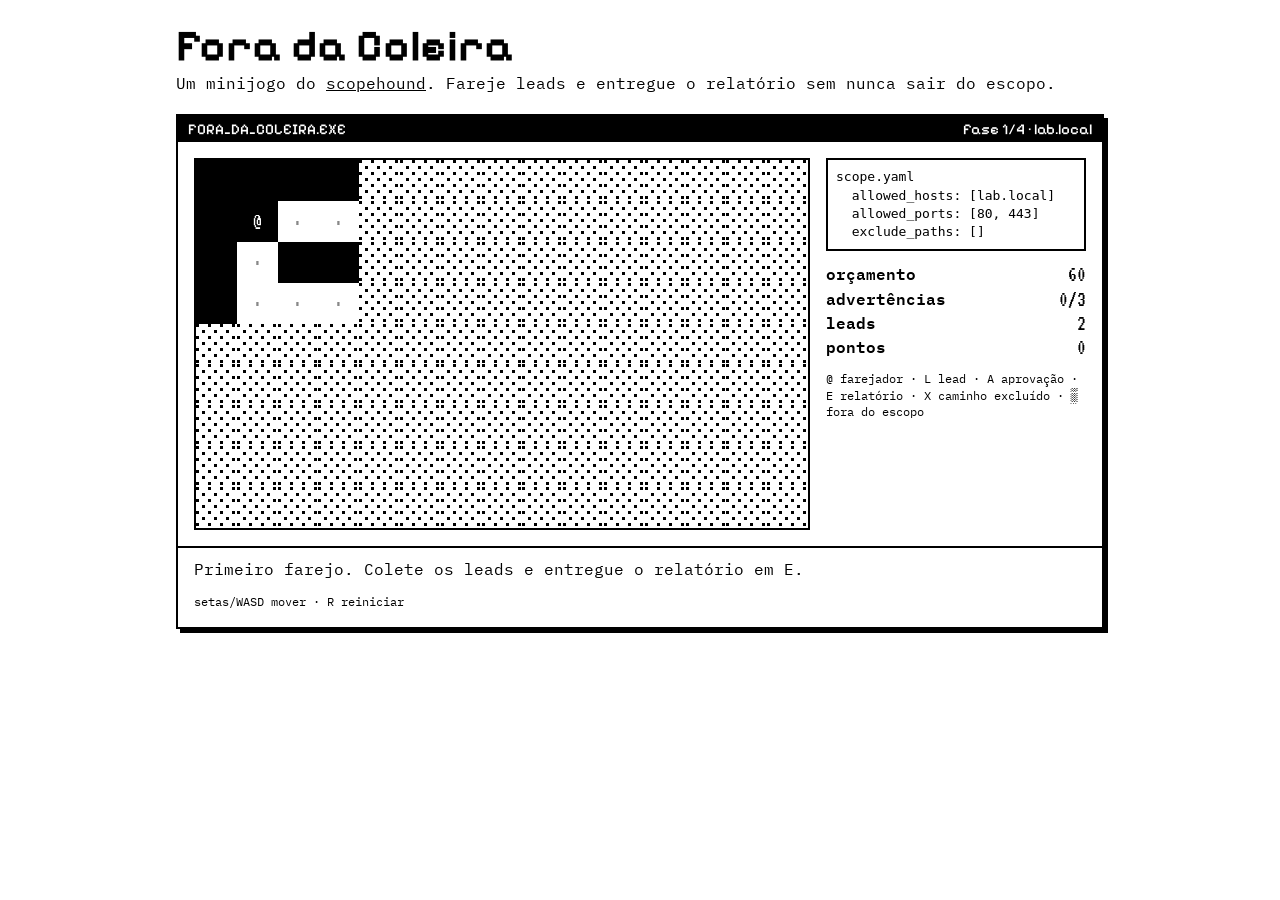
<file: docs/game/index.html>
<!doctype html>
<html lang="pt-BR">
<head>
<meta charset="utf-8" />
<meta name="viewport" content="width=device-width, initial-scale=1" />
<title>Fora da Coleira · scopehound</title>
<meta name="description" content="Minijogo do scopehound: fareje leads sem nunca sair do escopo." />
<link rel="icon" href="../favicon.svg" />
<link rel="preconnect" href="https://fonts.googleapis.com" />
<link rel="preconnect" href="https://fonts.gstatic.com" crossorigin />
<link href="https://fonts.googleapis.com/css2?family=IBM+Plex+Mono:wght@400;600&family=Pixelify+Sans:wght@500;700&family=VT323&display=swap" rel="stylesheet" />
<style>
  :root {
    --k: #000; --w: #fff;
    --chk: url("data:image/svg+xml,%3Csvg xmlns='http://www.w3.org/2000/svg' width='2' height='2' shape-rendering='crispEdges'%3E%3Crect width='1' height='1'/%3E%3Crect x='1' y='1' width='1' height='1'/%3E%3C/svg%3E");
    --dot: url("data:image/svg+xml,%3Csvg xmlns='http://www.w3.org/2000/svg' width='4' height='4' shape-rendering='crispEdges'%3E%3Crect width='1' height='1'/%3E%3Crect x='2' y='2' width='1' height='1'/%3E%3C/svg%3E");
  }
  * { box-sizing: border-box; }
  body { margin: 0; background: var(--w); color: var(--k); font: 16px/1.4 "IBM Plex Mono", ui-monospace, monospace; }
  main { max-width: 960px; margin: 0 auto; padding: 24px 16px 48px; }
  h1 { font: 700 clamp(28px, 6vw, 44px)/1 "Pixelify Sans", monospace; margin: 0 0 4px; }
  .sub { margin: 0 0 20px; }
  .sub a { color: inherit; }
  .win { border: 2px solid var(--k); box-shadow: 4px 4px 0 var(--k); }
  .bar { background: var(--k); color: var(--w); font: 500 15px "Pixelify Sans", monospace; padding: 4px 10px; display: flex; justify-content: space-between; gap: 12px; }
  .body { display: grid; grid-template-columns: minmax(0, 1fr) 260px; gap: 16px; padding: 16px; }
  @media (max-width: 720px) { .body { grid-template-columns: 1fr; } }
  #map { display: grid; border: 2px solid var(--k); font: 22px/1 "VT323", monospace; user-select: none; }
  .t { aspect-ratio: 1; display: grid; place-items: center; min-width: 0; }
  .wall { background: var(--k); }
  .fog { background: var(--dot); background-size: 12px 12px; }
  .out { background: var(--chk); background-size: 4px 4px; }
  .floor { color: #888; }
  .dog { background: var(--k); color: var(--w); }
  .lead, .exit { outline: 2px solid var(--k); outline-offset: -4px; font-weight: 600; }
  .ask { border-radius: 50%; outline: 2px dashed var(--k); outline-offset: -4px; }
  .trap { background: var(--k); color: var(--w); }
  #scope { margin: 0 0 12px; padding: 8px; border: 2px solid var(--k); font-size: 13px; white-space: pre-wrap; }
  dl { display: grid; grid-template-columns: auto 1fr; gap: 2px 12px; margin: 0 0 12px; }
  dt { font-weight: 600; } dd { margin: 0; text-align: right; font: 22px/1 "VT323", monospace; }
  .legend { font-size: 12px; margin: 0; }
  #msg { min-height: 3em; padding: 10px 16px; border-top: 2px solid var(--k); margin: 0; }
  .actions { display: flex; flex-wrap: wrap; gap: 8px; padding: 0 16px 16px; align-items: center; }
  button { font: 500 15px "Pixelify Sans", monospace; background: var(--w); color: var(--k); border: 2px solid var(--k); box-shadow: 2px 2px 0 var(--k); padding: 6px 14px; cursor: pointer; }
  button:active { transform: translate(2px, 2px); box-shadow: none; }
  #ask { display: flex; gap: 8px; } #ask[hidden] { display: none; }
  .pad { display: none; grid-template-columns: repeat(3, 48px); gap: 4px; margin: 12px auto 0; justify-content: center; }
  .pad button { padding: 10px 0; }
  @media (hover: none), (max-width: 720px) { .pad { display: grid; } }
</style>
</head>
<body>
<main>
  <h1>Fora da Coleira</h1>
  <p class="sub">Um minijogo do <a href="../">scopehound</a>. Fareje leads e entregue o relatório sem nunca sair do escopo.</p>
  <section class="win" aria-label="Jogo">
    <div class="bar"><span>FORA_DA_COLEIRA.EXE</span><span id="level"></span></div>
    <div class="body">
      <div>
        <div id="map" role="img" aria-label="Mapa da fase"></div>
        <div class="pad" aria-label="Direcional">
          <span></span><button data-move="0,-1" aria-label="Cima">▲</button><span></span>
          <button data-move="-1,0" aria-label="Esquerda">◀</button><button data-move="0,1" aria-label="Baixo">▼</button><button data-move="1,0" aria-label="Direita">▶</button>
        </div>
      </div>
      <aside>
        <pre id="scope"></pre>
        <dl>
          <dt>orçamento</dt><dd id="budget"></dd>
          <dt>advertências</dt><dd id="strikes"></dd>
          <dt>leads</dt><dd id="leads"></dd>
          <dt>pontos</dt><dd id="score"></dd>
        </dl>
        <p class="legend">@ farejador · L lead · A aprovação · E relatório · X caminho excluído · ▒ fora do escopo</p>
      </aside>
    </div>
    <p id="msg" aria-live="polite"></p>
    <div class="actions">
      <div id="ask" hidden><button id="yes">Aprovar [Y]</button><button id="no">Negar [N]</button></div>
      <button id="next" hidden></button>
      <button id="retry" hidden>Tentar de novo [R]</button>
      <span class="legend">setas/WASD mover · R reiniciar</span>
    </div>
  </section>
</main>
<script src="game.js"></script>
</body>
</html>
</file>
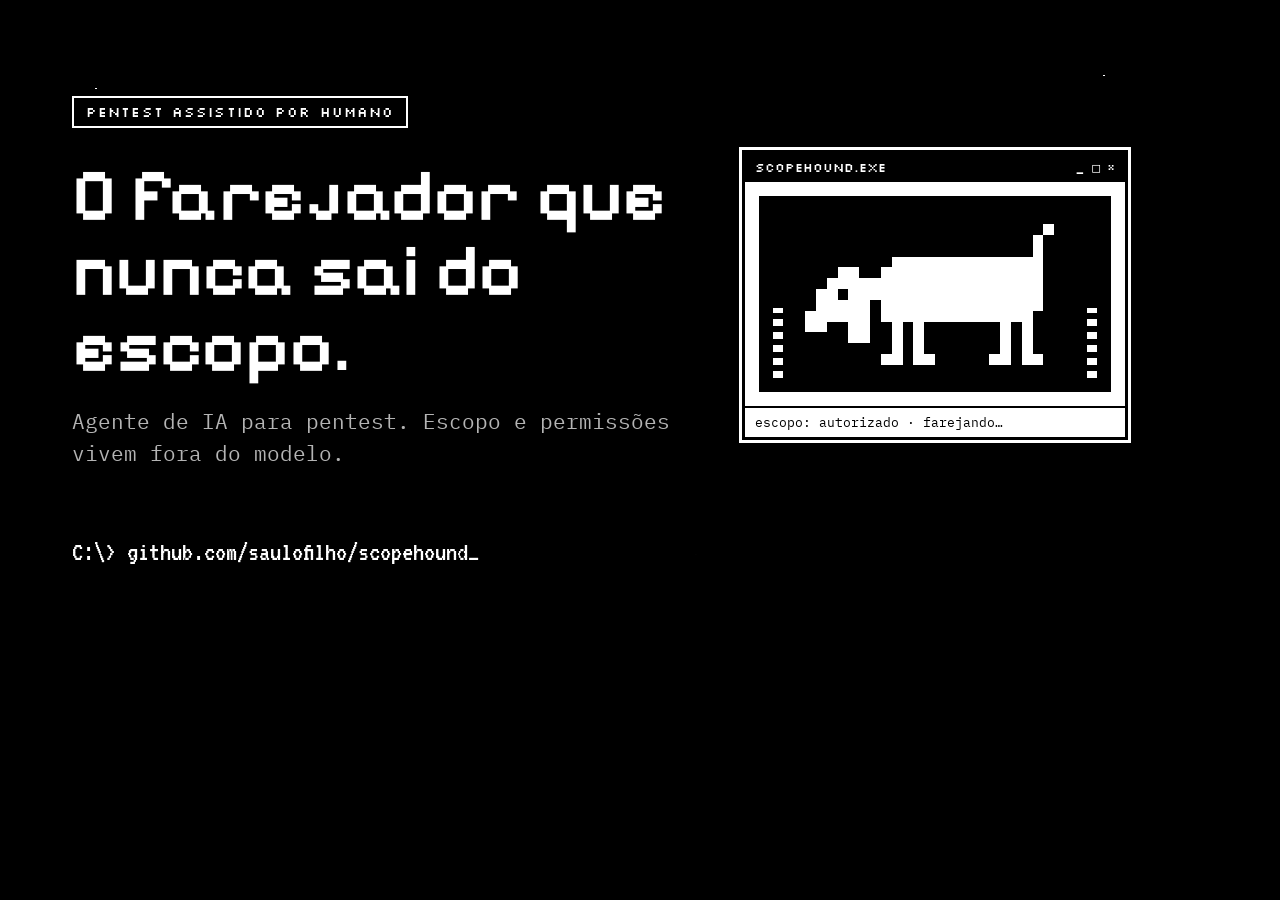
<file: scripts/og.html>
<!doctype html>
<!-- Modelo da imagem de compartilhamento (docs/og.png, 1200x630).
     Regenerar: sirva o repositório e tire um screenshot desta página em 1200x630,
     por exemplo com Chrome headless: chrome --headless=new --window-size=1200,630
     --screenshot=docs/og.png http://localhost:PORTA/scripts/og.html -->
<html lang="pt-BR"><head><meta charset="utf-8">
<link href="https://fonts.googleapis.com/css2?family=IBM+Plex+Mono:wght@400;600&family=Pixelify+Sans:wght@600&family=Silkscreen&family=VT323&display=swap" rel="stylesheet">
<style>
  html,body{margin:0;width:1200px;height:630px;background:#000;color:#fff;overflow:hidden}
  body{position:relative;font-family:"IBM Plex Mono",monospace}
  .stars{position:absolute;inset:0;background-image:
    radial-gradient(1.5px 1.5px at 8% 14%,#fff 50%,transparent 51%),radial-gradient(1px 1px at 46% 9%,#fff 50%,transparent 51%),
    radial-gradient(1.5px 1.5px at 92% 12%,#fff 50%,transparent 51%),radial-gradient(1px 1px at 58% 88%,#fff 50%,transparent 51%),
    radial-gradient(1px 1px at 4% 80%,#fff 50%,transparent 51%)}
  .copy{position:absolute;left:72px;top:96px;width:620px}
  .kicker{display:inline-block;border:2px solid #fff;padding:7px 12px;font:14px/1 Silkscreen,monospace;letter-spacing:.08em}
  h1{font:600 74px/1.02 "Pixelify Sans",monospace;margin:30px 0 22px}
  p{font-size:21px;line-height:1.5;color:#b4b4b4;margin:0}
  .url{position:absolute;left:72px;bottom:64px;font:28px/1 VT323,monospace}
  .win{position:absolute;right:72px;top:150px;width:380px;background:#fff;color:#000;border:3px solid #000;outline:3px solid #fff}
  .win::after{content:"";position:absolute;inset:0;transform:translate(12px,12px);z-index:-1;
    background:#000 url("data:image/svg+xml,%3Csvg xmlns='http://www.w3.org/2000/svg' width='2' height='2'%3E%3Crect width='1' height='1' fill='%23fff'/%3E%3Crect x='1' y='1' width='1' height='1' fill='%23fff'/%3E%3C/svg%3E");background-size:3px 3px}
  .title{background:#000;color:#fff;font:13px/1 Silkscreen,monospace;padding:8px 10px;display:flex;justify-content:space-between}
  .screen{background:#000;margin:14px;height:196px;display:grid;place-items:center;position:relative}
  .screen svg{width:260px;height:141px}
  .fence{position:absolute;bottom:14px;width:10px;height:70px;background:repeating-linear-gradient(0deg,#fff 0 7px,transparent 7px 13px)}
  .status{border-top:2px solid #000;font-size:13px;padding:6px 10px}
</style></head><body>
<div class="stars"></div>
<div class="copy">
  <span class="kicker">PENTEST ASSISTIDO POR HUMANO</span>
  <h1>O farejador que nunca sai do escopo.</h1>
  <p>Agente de IA para pentest. Escopo e permissões vivem fora do modelo.</p>
</div>
<div class="url">C:\&gt; github.com/saulofilho/scopehound_</div>
<div class="win">
  <div class="title"><span>SCOPEHOUND.EXE</span><span>_ □ ×</span></div>
  <div class="screen">
    <span class="fence" style="left:14px"></span><span class="fence" style="right:14px"></span>
    <svg viewBox="0 0 24 13" shape-rendering="crispEdges"><path fill="#fff" d="M22 0h1v1h-1zM21 1h1v1h-1zM21 2h1v1h-1zM8 3h14v1h-14zM3 4h2v1h-2zM7 4h15v1h-15zM2 5h20v1h-20zM1 6h2v1h-2zM4 6h18v1h-18zM1 7h5v1h-5zM7 7h15v1h-15zM0 8h6v1h-6zM7 8h14v1h-14zM0 9h2v1h-2zM4 9h2v1h-2zM8 9h1v1h-1zM10 9h1v1h-1zM18 9h1v1h-1zM20 9h1v1h-1zM4 10h2v1h-2zM8 10h1v1h-1zM10 10h1v1h-1zM18 10h1v1h-1zM20 10h1v1h-1zM8 11h1v1h-1zM10 11h1v1h-1zM18 11h1v1h-1zM20 11h1v1h-1zM7 12h2v1h-2zM10 12h2v1h-2zM17 12h2v1h-2zM20 12h2v1h-2z"/></svg>
  </div>
  <div class="status">escopo: autorizado · farejando…</div>
</div>
</body></html>
</file>
<file: docs/styles.css>
/* scopehound — Windows 95 em 1 bit: preto, branco e pontilhado. */
:root {
  --k: #000;
  --w: #fff;
  --muted: #b4b4b4;
  --px: 2px; /* tamanho do "pixel" dos pontilhados */

  /* pontilhados (dithering) em 2x2 / 4x4 */
  --chk-w: url("data:image/svg+xml,%3Csvg xmlns='http://www.w3.org/2000/svg' width='2' height='2' shape-rendering='crispEdges'%3E%3Crect width='1' height='1' fill='%23fff'/%3E%3Crect x='1' y='1' width='1' height='1' fill='%23fff'/%3E%3C/svg%3E");
  --dot-w: url("data:image/svg+xml,%3Csvg xmlns='http://www.w3.org/2000/svg' width='2' height='2' shape-rendering='crispEdges'%3E%3Crect width='1' height='1' fill='%23fff'/%3E%3C/svg%3E");
  --spr-w: url("data:image/svg+xml,%3Csvg xmlns='http://www.w3.org/2000/svg' width='4' height='4' shape-rendering='crispEdges'%3E%3Crect width='1' height='1' fill='%23fff'/%3E%3Crect x='2' y='2' width='1' height='1' fill='%23fff'/%3E%3C/svg%3E");
  --chk-k: url("data:image/svg+xml,%3Csvg xmlns='http://www.w3.org/2000/svg' width='2' height='2' shape-rendering='crispEdges'%3E%3Crect width='1' height='1' fill='%23000'/%3E%3Crect x='1' y='1' width='1' height='1' fill='%23000'/%3E%3C/svg%3E");
  --dot-k: url("data:image/svg+xml,%3Csvg xmlns='http://www.w3.org/2000/svg' width='2' height='2' shape-rendering='crispEdges'%3E%3Crect width='1' height='1' fill='%23000'/%3E%3C/svg%3E");

  --pixel: "Pixelify Sans", "Silkscreen", monospace;
  --ui: "Silkscreen", "Pixelify Sans", monospace;
  --mono: "IBM Plex Mono", ui-monospace, monospace;
  --crt: "VT323", "IBM Plex Mono", monospace;
  --largura: 1120px;
}

* { box-sizing: border-box; }
html { scroll-behavior: smooth; -webkit-text-size-adjust: 100%; }
@media (prefers-reduced-motion: reduce) { html { scroll-behavior: auto; } }

body {
  margin: 0;
  background: var(--k);
  color: var(--w);
  font: 15px/1.7 var(--mono);
  -webkit-font-smoothing: antialiased;
  overflow-x: hidden;
}
img, svg { image-rendering: pixelated; }
a { color: var(--w); text-underline-offset: 3px; }
mark { background: var(--w); color: var(--k); padding: 0 4px; }
code, pre { font-family: var(--mono); font-variant-ligatures: none; }
u { text-decoration-thickness: 1px; text-underline-offset: 2px; }
:focus-visible { outline: 2px dashed var(--w); outline-offset: 3px; }
::selection { background: var(--w); color: var(--k); }

.skip { position: absolute; left: -9999px; }
.skip:focus { left: 12px; top: 12px; z-index: 20; background: var(--w); color: var(--k); padding: 6px 10px; }

/* ícones em pixel (renderizados pelo app.js) */
.px { display: inline-block; width: 32px; height: 32px; color: currentColor; flex: none; }
.px svg { display: block; width: 100%; height: 100%; }

/* ---------- botões 95 ---------- */
.btn95 {
  display: inline-flex; align-items: center; justify-content: center; gap: 8px;
  font: 400 13px/1 var(--ui); letter-spacing: .02em; text-transform: uppercase;
  color: var(--k); background: var(--w); text-decoration: none; cursor: pointer;
  padding: 12px 18px; border: 2px solid var(--k);
  box-shadow: inset -3px -3px 0 var(--k), 0 0 0 2px var(--w);
  user-select: none; transition: transform .06s;
}
.btn95:hover { box-shadow: inset -3px -3px 0 var(--k), 0 0 0 2px var(--w), 0 0 0 4px var(--k), 0 0 0 6px var(--w); }
.btn95:active, .btn95.pressed { box-shadow: inset 3px 3px 0 var(--k), 0 0 0 2px var(--w); transform: translate(1px, 1px); }
.btn95.ghost { background: var(--k); color: var(--w); border-color: var(--w); box-shadow: inset -3px -3px 0 var(--w); }
.btn95.ghost:hover { background: var(--w) var(--chk-k); background-size: var(--px) var(--px); color: var(--k); }
.btn95.small { padding: 8px 12px; font-size: 12px; box-shadow: inset -2px -2px 0 var(--k); }
.btn95.tiny { padding: 7px 12px; font-size: 11px; box-shadow: inset -2px -2px 0 var(--k); min-width: 84px; }
.btn95.tiny:hover, .btn95.small:hover { box-shadow: inset -2px -2px 0 var(--k); outline: 1px dotted var(--k); outline-offset: -6px; }
.btn95.default { outline: 2px solid var(--k); outline-offset: 0; }

/* ---------- janela 95 ---------- */
.win {
  position: relative; background: var(--w); color: var(--k);
  border: 2px solid var(--k); outline: 2px solid var(--w);
}
.win.big::after, .pair .win::after, .alert::after {
  content: ""; position: absolute; inset: 0; transform: translate(10px, 10px); z-index: -1;
  background: var(--k) var(--chk-w); background-size: var(--px) var(--px);
}
.title {
  display: flex; align-items: center; justify-content: space-between; gap: 10px;
  background: var(--k); color: var(--w); padding: 5px 5px 5px 10px;
  font: 400 12px/1 var(--ui); letter-spacing: .03em; min-height: 30px;
}
.title > span { white-space: nowrap; overflow: hidden; text-overflow: ellipsis; }
.ctl { display: inline-flex; gap: 3px; font-weight: 400; }
.ctl i {
  font: 400 12px/1 var(--ui); font-style: normal; width: 20px; height: 18px;
  display: grid; place-items: center; background: var(--w); color: var(--k);
  box-shadow: inset -2px -2px 0 var(--k); padding-bottom: 2px;
}
.menu { display: flex; gap: 16px; padding: 4px 10px; border-bottom: 2px solid var(--k); font: 400 12px/1.6 var(--mono); }

/* ---------- barra de menu (topo) ---------- */
.menubar {
  position: sticky; top: 0; z-index: 10;
  display: flex; align-items: center; gap: 24px;
  background: var(--w); color: var(--k);
  padding: 6px max(16px, calc((100vw - var(--largura)) / 2));
  border-bottom: 2px solid var(--k);
  box-shadow: 0 4px 0 0 var(--k), 0 6px 0 0 var(--w);
}
.brand { display: inline-flex; align-items: center; gap: 10px; color: var(--k); text-decoration: none; font: 600 20px/1 var(--pixel); }
.brand .px { width: 34px; height: 24px; }
.menubar nav { display: flex; gap: 2px; margin-left: 8px; }
.menubar nav a { color: var(--k); text-decoration: none; font: 400 14px/1 var(--mono); padding: 8px 10px; }
.menubar nav a:hover { background: var(--k); color: var(--w); }
.menubar .btn95 { margin-left: 12px; }

/* ---------- hero ---------- */
.hero { position: relative; padding: 88px 16px 0; text-align: center; overflow: hidden; }
.stars {
  position: absolute; inset: 0; z-index: -1; pointer-events: none;
  background-image:
    radial-gradient(1.5px 1.5px at 12% 18%, #fff 50%, transparent 51%),
    radial-gradient(1.5px 1.5px at 78% 12%, #fff 50%, transparent 51%),
    radial-gradient(1px 1px at 34% 8%, #fff 50%, transparent 51%),
    radial-gradient(1px 1px at 62% 28%, #fff 50%, transparent 51%),
    radial-gradient(1px 1px at 90% 34%, #fff 50%, transparent 51%),
    radial-gradient(1px 1px at 6% 42%, #fff 50%, transparent 51%),
    radial-gradient(1.5px 1.5px at 22% 56%, #fff 50%, transparent 51%),
    radial-gradient(1px 1px at 84% 58%, #fff 50%, transparent 51%),
    radial-gradient(1px 1px at 48% 4%, #fff 50%, transparent 51%);
}
.sparkle { position: absolute; width: 18px; height: 18px; color: var(--w); animation: twinkle 3.2s steps(2) infinite; }
.sparkle:nth-of-type(2n) { animation-delay: 1.4s; }
@keyframes twinkle { 50% { opacity: .2; } }

.hero-copy { max-width: 820px; margin: 0 auto; position: relative; }
.kicker { font: 400 12px/1.4 var(--ui); letter-spacing: .08em; text-transform: uppercase; margin: 0 0 18px; color: var(--w); }
.hero .kicker { display: inline-block; border: 2px solid var(--w); padding: 7px 12px; }
h1, h2, h3 { font-family: var(--pixel); font-weight: 600; margin: 0; letter-spacing: -.005em; }
h1 { font-size: clamp(38px, 6.4vw, 76px); line-height: 1.02; }
.lede { color: var(--muted); font-size: 16px; max-width: 640px; margin: 22px auto 30px; }
.lede a { color: var(--w); }
.cta { display: flex; gap: 18px; justify-content: center; flex-wrap: wrap; }
.prompt {
  display: inline-block; margin-top: 26px; cursor: pointer; max-width: 100%;
  font: 400 22px/1 var(--crt); color: var(--w); padding: 8px 12px;
  border: 2px dashed #ffffff55; white-space: nowrap; overflow: hidden; text-overflow: ellipsis;
}
.prompt:hover { border-color: var(--w); }
.prompt.copied::after { content: "  copiado"; color: var(--muted); }
.caret { display: inline-block; width: .55em; height: 1em; background: currentColor; vertical-align: -.12em; margin-left: 4px; animation: blink 1s steps(1) infinite; }
@keyframes blink { 50% { opacity: 0; } }

/* ---------- monitor ---------- */
.monitor { width: min(1000px, 100%); margin: 64px auto 0; position: relative; z-index: 1; text-align: left; }
.case {
  background: var(--w); border: 3px solid var(--k); outline: 3px solid var(--w);
  padding: 3.4% 3.6% 1.6%; position: relative; border-radius: 10px 10px 4px 4px;
}
.bezel { background: var(--w) var(--chk-k); background-size: var(--px) var(--px); padding: 2.2%; border: 3px solid var(--k); border-radius: 18px; }
.screen {
  position: relative; aspect-ratio: 4 / 3; overflow: hidden; container-type: inline-size;
  background: var(--k) var(--spr-w); background-size: 4px 4px;
  border: 3px solid var(--k); border-radius: 22px / 18px;
  box-shadow: inset 0 0 0 3px #000, inset 0 0 0 5px #fff3;
}
.scan {
  position: absolute; inset: 0; pointer-events: none; z-index: 9;
  background: repeating-linear-gradient(0deg, #0000 0 2px, #0000002e 2px 3px);
}
.plate { display: flex; align-items: center; gap: 4%; margin-top: 1.6%; padding: 0 1%; }
.badge { display: inline-flex; align-items: center; gap: 8px; border: 2px solid var(--k); padding: 4px 10px; font: 400 clamp(9px, 1.3vw, 13px)/1 var(--ui); color: var(--k); letter-spacing: .06em; }
.badge .px { width: 22px; height: 16px; }
.vents { flex: 1; height: 14px; background: repeating-linear-gradient(90deg, var(--k) 0 3px, transparent 3px 8px); }
.led { width: 12px; height: 12px; border: 2px solid var(--k); background: var(--k); animation: blink 2.4s steps(1) infinite; }
.neck { width: 22%; height: 26px; margin: 0 auto; background: var(--w) var(--chk-k); background-size: var(--px) var(--px); border: 3px solid var(--k); border-top: 0; outline: 3px solid var(--w); }
.base { width: 46%; height: 26px; margin: 0 auto; background: var(--w); border: 3px solid var(--k); outline: 3px solid var(--w); border-radius: 4px 4px 0 0; }
.ground {
  height: 90px; margin-top: -2px; position: relative;
  background:
    linear-gradient(var(--k), var(--k)) top/100% 2px no-repeat,
    var(--k) var(--spr-w);
  background-size: 100% 2px, 4px 4px;
  -webkit-mask: linear-gradient(#000, transparent);
  mask: linear-gradient(#000, transparent);
}

/* área de trabalho dentro da tela (tudo em cqw: escala como imagem) */
.desktop { position: absolute; inset: 0 0 6.6cqw 0; }
.icons { list-style: none; margin: 0; padding: 0; position: absolute; left: 2.2%; top: 4%; display: grid; gap: 3.4cqw; width: 10cqw; text-align: center; }
.icons li { display: grid; justify-items: center; gap: .6cqw; color: var(--w); }
.icons .px { width: 4.6cqw; height: 4.6cqw; }
.icons span { font: 400 1.45cqw/1.2 var(--mono); background: var(--k); padding: .1cqw .4cqw; }

.desktop .win { position: absolute; border-width: .35cqw; outline-width: .35cqw; }
.desktop .title { font-size: 1.45cqw; padding: .55cqw .6cqw .55cqw 1cqw; min-height: 3.4cqw; gap: 1cqw; }
.desktop .ctl { gap: .35cqw; }
.desktop .ctl i { width: 2.2cqw; height: 2cqw; font-size: 1.3cqw; box-shadow: inset -.25cqw -.25cqw 0 var(--k); }
.desktop .menu { font-size: 1.35cqw; gap: 2cqw; padding: .4cqw 1cqw; border-bottom-width: .3cqw; }
.w-main { left: 15%; top: 5%; width: 56%; height: 66%; display: flex; flex-direction: column; }
.term {
  flex: 1; margin: 0; padding: 1.2cqw 1.4cqw; background: var(--k); color: var(--w);
  font: 400 2.35cqw/1.25 var(--crt); white-space: pre-wrap; overflow: hidden;
  border: .3cqw solid var(--k);
}
.term .dim { color: #9a9a9a; }
.term .inv { background: var(--w); color: var(--k); padding: 0 .4cqw; }
.term .cur { display: inline-block; width: 1.1cqw; height: 2cqw; background: var(--w); vertical-align: -.25cqw; animation: blink 1s steps(1) infinite; }
.w-leads { right: 2.6%; top: 9%; width: 27%; }
.leads { list-style: none; margin: 0; padding: 1cqw 1.2cqw; font: 400 1.4cqw/1.6 var(--mono); }
.leads li { white-space: nowrap; overflow: hidden; text-overflow: ellipsis; }
.leads li.new { background: var(--k); color: var(--w); animation: flash .5s steps(2) 3; }
@keyframes flash { 50% { background: var(--w); color: var(--k); } }
.w-dialog { left: 33%; top: 26%; width: 40%; z-index: 4; }
.w-dialog[hidden] { display: none; }
.dlg-body { display: flex; gap: 1.6cqw; padding: 1.6cqw 1.6cqw .6cqw; align-items: flex-start; }
.desktop .dlg-body .px { width: 4.4cqw; height: 4.4cqw; }
.desktop .dlg-body p { margin: 0; font: 400 1.45cqw/1.5 var(--mono); }
.desktop .dlg-body code { font-size: 1.3cqw; }
.dlg-btns { display: flex; justify-content: center; gap: 1cqw; padding: 1cqw 1.6cqw 1.6cqw; flex-wrap: wrap; }
.desktop .btn95.tiny { font-size: 1.15cqw; padding: .8cqw 1.2cqw; min-width: 9cqw; border-width: .25cqw; box-shadow: inset -.25cqw -.25cqw 0 var(--k); }
.desktop .btn95.default { outline-width: .25cqw; }
.desktop .btn95.pressed { box-shadow: inset .25cqw .25cqw 0 var(--k); }

.yard { position: absolute; left: 15%; right: 2.6%; bottom: 2.2cqw; height: 7cqw; }
.fence { position: absolute; bottom: 0; width: 1cqw; height: 6cqw; background: repeating-linear-gradient(0deg, var(--w) 0 .6cqw, transparent .6cqw 1.1cqw); }
.fence.l { left: 0; }
.fence.r { right: 0; }
.yard-label { position: absolute; right: 2cqw; bottom: 5cqw; font: 400 1.2cqw/1 var(--ui); color: var(--w); background: var(--k); padding: .2cqw .5cqw; }
.trail { position: absolute; left: 1.6cqw; bottom: .3cqw; height: .5cqw; width: 0; background: repeating-linear-gradient(90deg, var(--w) 0 .5cqw, transparent .5cqw 1.6cqw); }
.hound { position: absolute; left: 2cqw; bottom: 0; width: 8cqw; height: 4.6cqw; color: var(--w); }
.hound.flip svg { transform: scaleX(-1); }

.taskbar {
  display: flex; align-items: center; gap: 10px;
  background: var(--w); color: var(--k); border-top: 2px solid var(--k);
  font: 400 12px/1 var(--mono);
}
.screen .taskbar { position: absolute; left: 0; right: 0; bottom: 0; height: 6.6cqw; gap: 1cqw; padding: 0 .8cqw; border-top-width: .35cqw; font-size: 1.4cqw; }
.start, .task, .tray { display: inline-flex; align-items: center; gap: 6px; padding: 6px 10px; border: 2px solid var(--k); box-shadow: inset -2px -2px 0 var(--k); white-space: nowrap; color: var(--k); text-decoration: none; }
.start { font: 400 12px/1 var(--ui); }
.start .px { width: 22px; height: 16px; }
.task.on { box-shadow: inset 2px 2px 0 var(--k); font-weight: 600; }
.tray { margin-left: auto; box-shadow: inset 2px 2px 0 var(--k); }
.screen .start, .screen .task, .screen .tray { padding: .7cqw 1cqw; border-width: .25cqw; box-shadow: inset -.25cqw -.25cqw 0 var(--k); gap: .6cqw; }
.screen .start { font-size: 1.3cqw; }
.screen .start .px { width: 2.4cqw; height: 1.8cqw; }
.screen .task.on, .screen .tray { box-shadow: inset .25cqw .25cqw 0 var(--k); }
.screen .task { max-width: 22cqw; overflow: hidden; text-overflow: ellipsis; }

@container (max-width: 560px) {
  .icons, .w-leads, .yard-label { display: none; }
  .w-main { left: 3%; width: 94%; top: 4%; height: 64%; }
  .term { font-size: 3.6cqw; }
  .desktop .title, .desktop .menu { font-size: 2.4cqw; min-height: 5cqw; }
  .desktop .ctl i { width: 3.4cqw; height: 3.2cqw; font-size: 2.2cqw; }
  .w-dialog { left: 6%; width: 88%; top: 18%; }
  .desktop .dlg-body p { font-size: 2.5cqw; }
  .desktop .dlg-body code { font-size: 2.3cqw; }
  .desktop .btn95.tiny { font-size: 2cqw; padding: 1.2cqw 1.6cqw; }
  .yard { left: 3%; }
  .screen .taskbar { font-size: 2.2cqw; height: 8cqw; }
  .screen .task:not(.on) { display: none; }
  .screen .start { font-size: 2.1cqw; }
  .desktop { inset: 0 0 8cqw 0; }
}

/* ---------- seções ---------- */
main > .sec { max-width: var(--largura); margin: 0 auto; padding: 120px 24px 0; }
.sec-head { max-width: 760px; margin-bottom: 40px; }
.sec-head h2 { font-size: clamp(30px, 4.2vw, 48px); line-height: 1.08; margin: 6px 0 16px; }
.sec-head p:not(.kicker) { color: var(--muted); margin: 0; font-size: 16px; }
.sec-head .kicker { display: inline-block; background: var(--w); color: var(--k); padding: 4px 8px; }

.pane { padding: 26px; }
.flow { list-style: none; margin: 0; padding: 0; display: grid; grid-template-columns: repeat(3, minmax(0, 1fr)); gap: 34px; counter-reset: s; }
.flow li { position: relative; border: 2px solid var(--k); padding: 18px; box-shadow: inset -3px -3px 0 var(--k); }
.flow li:not(:last-child)::after { content: "→"; position: absolute; right: -28px; top: 50%; transform: translateY(-50%); font: 600 22px var(--pixel); color: var(--k); }
.flow li.mid { background: var(--k); color: var(--w); box-shadow: none; }
.flow strong { display: block; font: 600 22px/1 var(--pixel); margin: 10px 0 6px; }
.flow p { margin: 0; font-size: 14px; }
.step { display: inline-grid; place-items: center; width: 26px; height: 26px; font: 400 12px/1 var(--ui); border: 2px solid currentColor; }
.group { margin: 28px 0 0; border: 2px solid var(--k); padding: 18px 18px 8px; }
.group legend { font: 400 12px/1 var(--ui); padding: 0 8px; text-transform: uppercase; }
.checks { list-style: none; margin: 0; padding: 0; display: grid; grid-template-columns: repeat(3, minmax(0, 1fr)); gap: 10px 20px; }
.checks li { display: flex; align-items: center; gap: 10px; font-size: 14px; }
.cb { width: 18px; height: 18px; border: 2px solid var(--k); box-shadow: inset 2px 2px 0 #0003; position: relative; flex: none; }
.cb::after { content: "✓"; position: absolute; inset: -5px 0 0 1px; font: 700 15px/1 var(--mono); }
.pane-btns { display: flex; justify-content: flex-end; gap: 10px; margin-top: 22px; flex-wrap: wrap; }

.address { display: flex; align-items: center; gap: 10px; padding: 8px 10px; border-bottom: 2px solid var(--k); font-size: 13px; }
.address code { flex: 1; border: 2px solid var(--k); box-shadow: inset 2px 2px 0 #0003; padding: 4px 8px; background: var(--w); }
.files { display: grid; grid-template-columns: repeat(3, minmax(0, 1fr)); }
.files article { padding: 24px 22px; border-right: 2px dotted var(--k); border-bottom: 2px dotted var(--k); }
.files article:nth-child(3n) { border-right: 0; }
.files article:nth-last-child(-n+3) { border-bottom: 0; }
.files .px { width: 44px; height: 44px; }
.files h3 { font-size: 20px; line-height: 1.15; margin: 14px 0 8px; }
.files p { margin: 0; font-size: 14px; line-height: 1.65; }
.files code { background: var(--k); color: var(--w); padding: 0 4px; }
.files article:hover h3 { background: var(--k); color: var(--w); display: inline; box-shadow: 0 0 0 3px var(--k); }
.status { display: flex; gap: 2px; border-top: 2px solid var(--k); font-size: 12px; }
.status span { flex: 1; padding: 4px 10px; box-shadow: inset 2px 2px 0 #0003; }

.dos { margin: 0; padding: 22px 24px; background: var(--k); color: var(--w); font: 400 22px/1.3 var(--crt); overflow-x: auto; border: 3px solid var(--k); white-space: pre; }
.dos.small { font-size: 19px; padding: 16px 18px; }
.dos .c { color: #9a9a9a; }

.pair { display: grid; grid-template-columns: repeat(2, minmax(0, 1fr)); gap: 34px; }
.note { list-style: none; margin: 0; padding: 14px 18px 18px; font-size: 14px; }
.note li { padding: 9px 0; border-bottom: 2px dotted var(--k); }
.note li:last-child { border-bottom: 0; }
.note li::before { content: "- "; }

.wiz { display: grid; grid-template-columns: 200px minmax(0, 1fr); }
.wiz-side { background: var(--k) var(--chk-w); background-size: var(--px) var(--px); display: grid; place-items: end center; padding: 20px; border-right: 2px solid var(--k); }
.wiz-side .px { width: 150px; height: 86px; color: var(--w); background: var(--k); padding: 10px; box-sizing: content-box; }
.wiz-main { padding: 26px; }
.wiz-main h3 { font-size: 24px; margin-bottom: 8px; }
.wiz-main > p { margin: 0 0 18px; font-size: 14px; }

.alert { max-width: 640px; margin: 0 auto; }
.alert .dlg-body { padding: 22px 22px 8px; gap: 18px; }
.alert .dlg-body .px { width: 44px; height: 44px; }
.alert .dlg-body p { margin: 0; font-size: 14px; }
.alert .dlg-btns { padding: 14px 22px 22px; }

/* ---------- rodapé (barra de tarefas) ---------- */
.foot { margin-top: 140px; padding: 6px 10px; position: relative; flex-wrap: wrap; }
.foot .task { flex: 1; min-width: 0; overflow: hidden; text-overflow: ellipsis; }
.foot-links { display: flex; gap: 4px; }
.foot-links a { color: var(--k); text-decoration: none; padding: 6px 10px; }
.foot-links a:hover { background: var(--k); color: var(--w); }

/* ---------- revelar ao rolar ---------- */
.reveal { opacity: 0; transform: translateY(16px); transition: opacity .35s steps(4), transform .35s steps(4); }
.reveal.in { opacity: 1; transform: none; }

@media (prefers-reduced-motion: reduce) {
  .reveal { opacity: 1; transform: none; transition: none; }
  .caret, .led, .term .cur, .sparkle { animation: none; }
}

/* ---------- responsivo ---------- */
@media (max-width: 900px) {
  .menubar nav { display: none; }
  .flow { grid-template-columns: minmax(0, 1fr); gap: 30px; }
  .flow li:not(:last-child)::after { content: "↓"; right: 50%; top: auto; bottom: -30px; transform: translateX(50%); }
  .checks, .files { grid-template-columns: repeat(2, minmax(0, 1fr)); }
  .files article { border-right: 2px dotted var(--k) !important; border-bottom: 2px dotted var(--k) !important; }
  .files article:nth-child(2n) { border-right: 0 !important; }
  .pair { grid-template-columns: minmax(0, 1fr); }
}
@media (max-width: 600px) {
  .hero { padding-top: 56px; }
  main > .sec { padding: 88px 16px 0; }
  .pane, .wiz-main { padding: 18px; }
  .checks, .files { grid-template-columns: minmax(0, 1fr); }
  .files article { border-right: 0 !important; }
  .files article:last-child { border-bottom: 0 !important; }
  .wiz { grid-template-columns: minmax(0, 1fr); }
  .wiz-side { display: none; }
  .dos { font-size: 18px; }
  .win.big::after, .pair .win::after, .alert::after { transform: translate(6px, 6px); }
  .foot .task, .foot .tray { display: none; }
  .neck, .base { height: 16px; }
  .sparkle { display: none; }
}

/* seletor de idioma */
.lang-switch { display: inline-flex; gap: 2px; margin-left: auto; font: 400 12px/1 var(--mono); align-items: center; }
.menubar .btn95 { margin-left: 12px; }
.lang-switch strong, .lang-switch a { padding: 5px 7px; border: 2px solid var(--k); }
.lang-switch strong { background: var(--k); color: var(--w); font-weight: 400; }
.lang-switch a { color: var(--k); text-decoration: none; }
.lang-switch a:hover { background: var(--k); color: var(--w); }

/* seção do minijogo: janela grande seguida de um par de janelas */
.win.big + .pair { margin-top: 34px; }
/* VT323 não tem os blocos █ ░ do jogo; Plex Mono mantém o mapa alinhado */
.dos.game { font: 400 16px/1.25 var(--mono); }
@media (max-width: 720px) { .dos.game { font-size: 12px; } }
</file>
